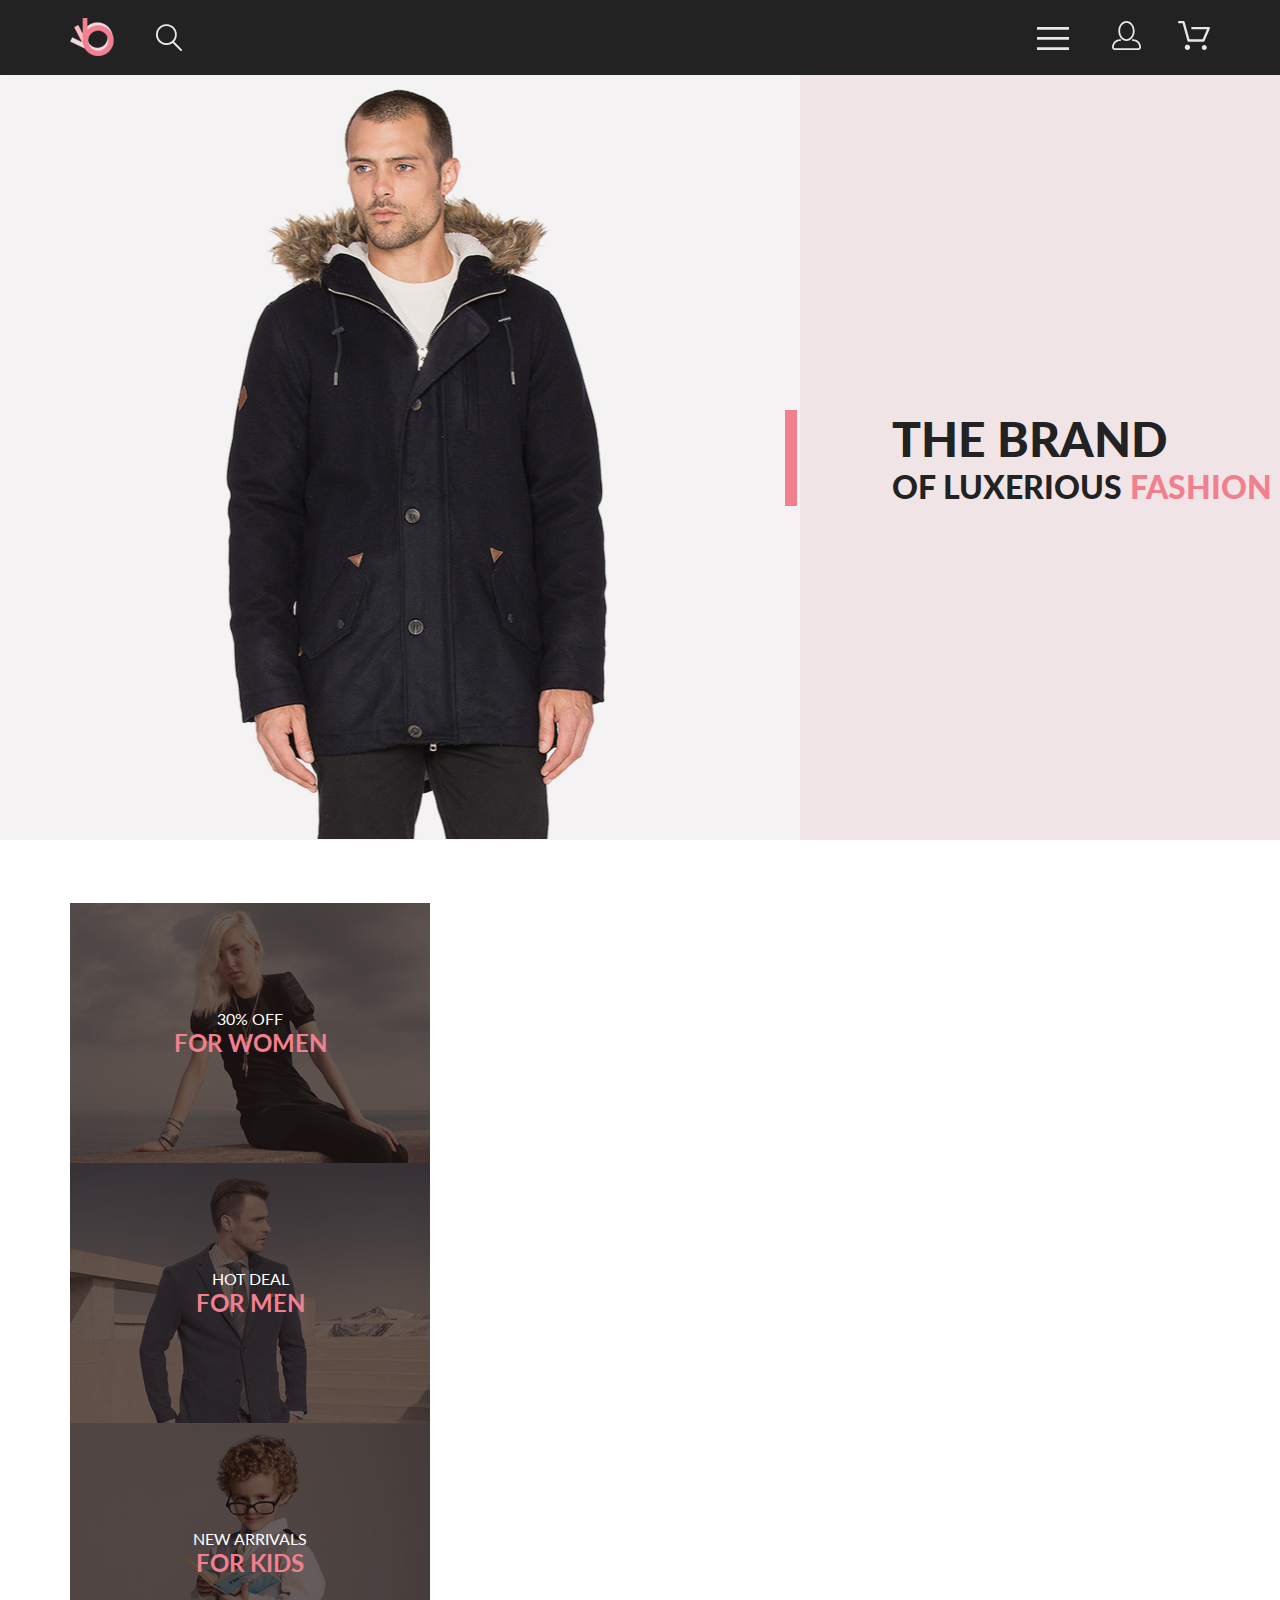
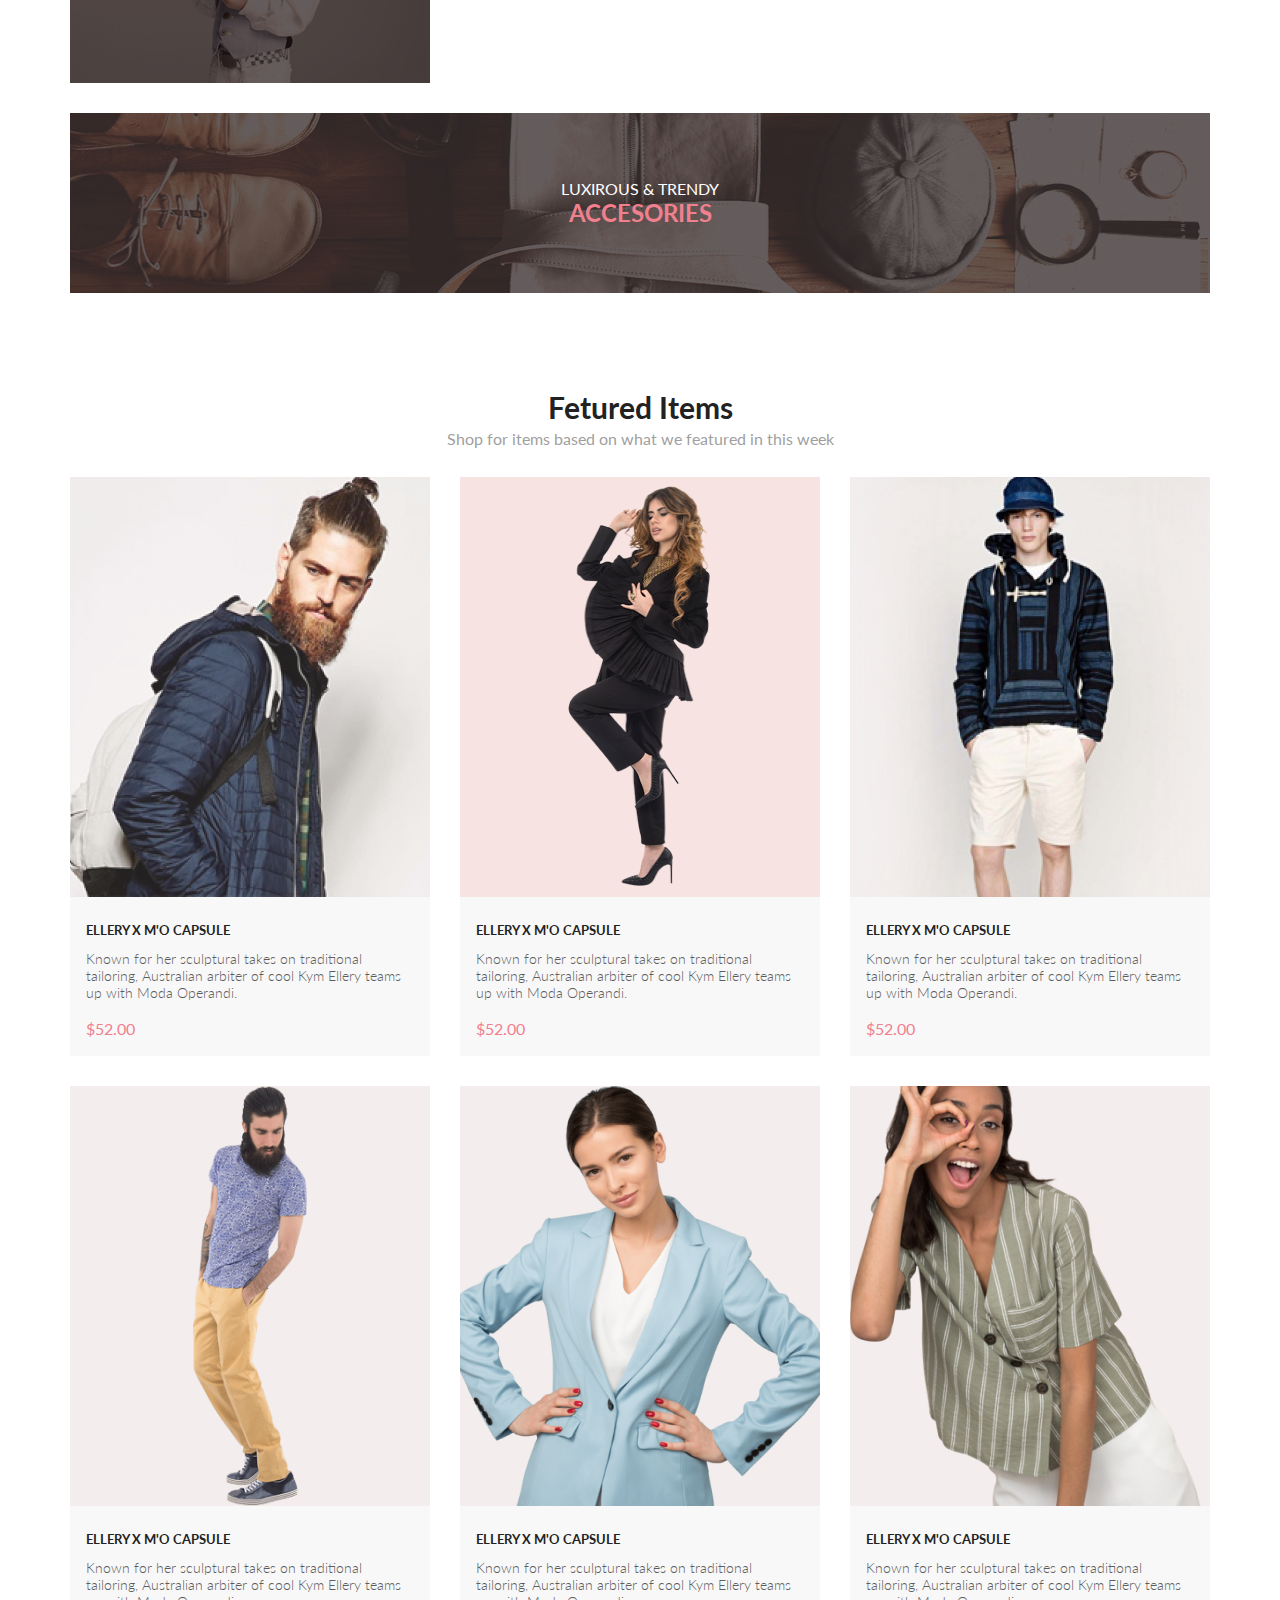
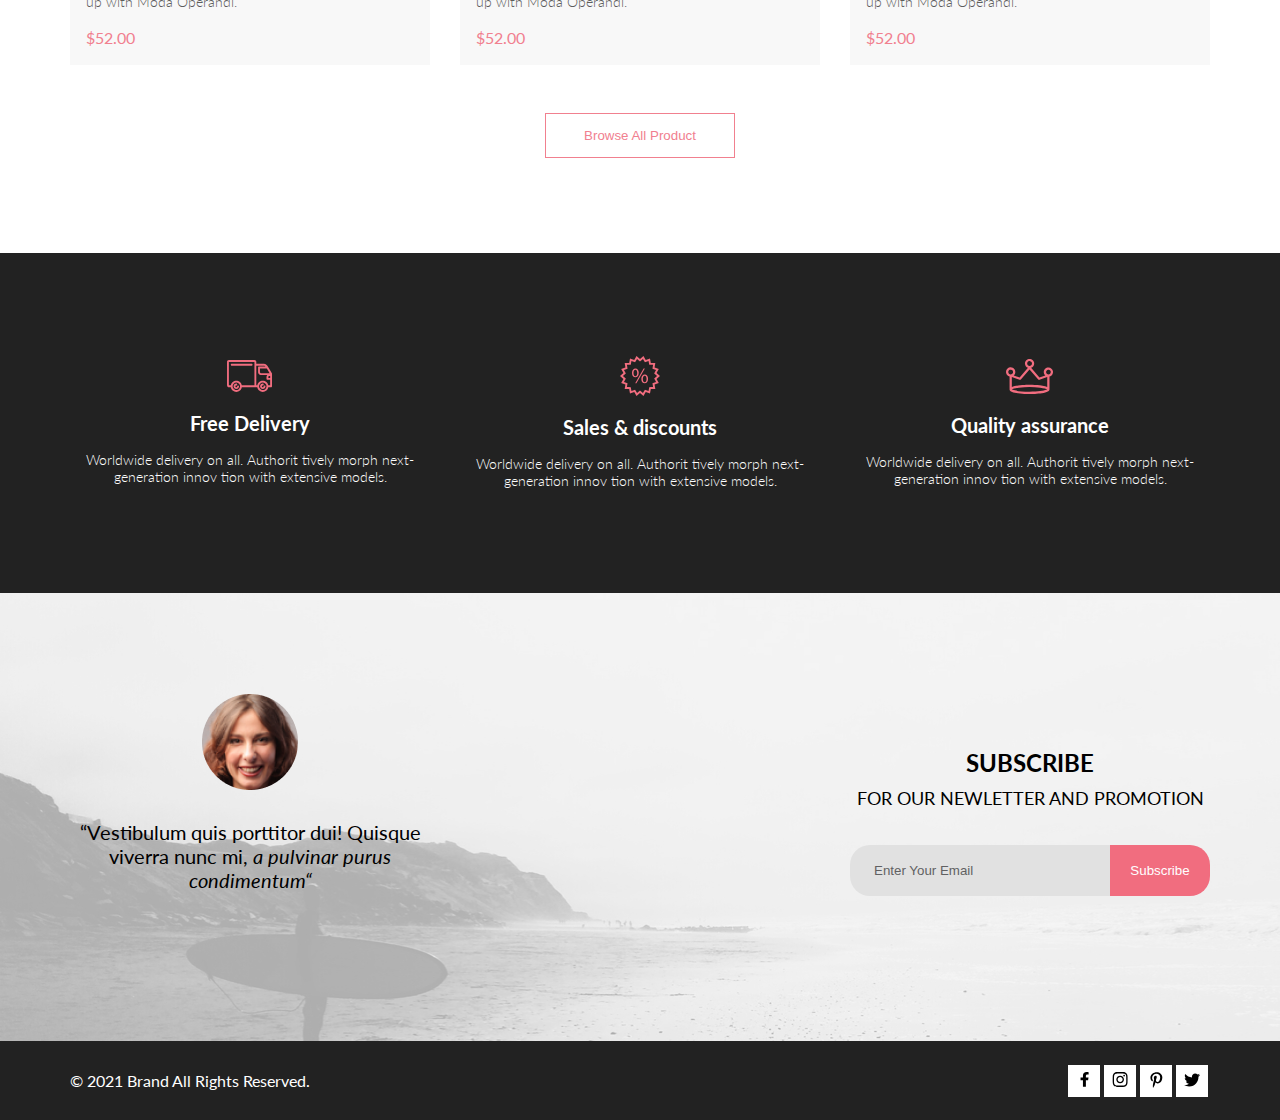
<file: index.html>
<!DOCTYPE html>
<html lang="en">

<head>
    <meta charset="UTF-8">
    <meta http-equiv="X-UA-Compatible" content="IE=edge">
    <meta name="viewport" content="width=device-width, initial-scale=1.0">
    <title>Only magazin</title>
    <link rel="stylesheet" href="./scss/style.css">
    <link rel="preconnect" href="https://fonts.googleapis.com">
    <link rel="preconnect" href="https://fonts.gstatic.com" crossorigin>
    <link href="https://fonts.googleapis.com/css2?family=Lato:ital,wght@0,300;0,400;0,700;0,900;1,400&display=swap"
        rel="stylesheet">
</head>

<body>
    <header class="header">
        <div class="container">
            <div class="header__wrp">
                <div class="header__search-group">
                    <a class="header__logo" href="index.html">
                        <img src="./img/logotip.png" alt="logo">
                    </a>
                    <div class="header__search">
                        <img class="header__search-img" src="./img/poisk.png" alt="loupe">
                        <form class="header__search-form" action="">
                            <label class="header__search-label visually-hidden" for="search">поиск</label>
                            <input type="header__search-input" placeholder="Поиск" id="search">
                        </form>
                    </div>
                </div>
                <div class="header__nav-group">
                    <button class="header__button" type="button">
                        <svg class="icon" width="32" height="23" viewBox="0 0 32 23" xmlns="http://www.w3.org/2000/svg">
                            <path d="M0 23V20.31H32V23H0ZM0 12.76V10.07H32V12.76H0ZM0 2.69V0H32V2.69H0Z" />
                        </svg>
                    </button>
                    <nav class="header__menu">
                        <h2 class="header__menu-title">menu</h2>
                        <ul class="header__menu-list">
                            <li class="header__menu-item menu-sub-item">
                                <h3 class="menu-sub-item__title">man</h3>
                                <ul class="menu-sub-item__list">
                                    <li class="menu-sub-item__item-link"><a class="menu__link" href="#">Accessories</a>
                                    </li>
                                    <li class="menu-sub-item__item-link"><a class="menu__link" href="#">Bags</a></li>
                                    <li class="menu-sub-item__item-link"><a class="menu__link" href="#">Denim</a></li>
                                    <li class="menu-sub-item__item-link"><a class="menu__link" href="#">T-Shirts</a>
                                    </li>
                                </ul>
                            </li>
                            <li>
                                <h3 class="menu-sub-item__title">woman</h3>
                                <ul class="menu-sub-item__list">
                                    <li class="menu-sub-item__item-link"><a class="menu__link" href="#">Accessories</a>
                                    </li>
                                    <li class="menu-sub-item__item-link"><a class="menu__link" href="#">Jackets &
                                            Coats</a></li>
                                    <li class="menu-sub-item__item-link"><a class="menu__link" href="#">Polos</a></li>
                                    <li class="menu-sub-item__item-link"><a class="menu__link" href="#">T-Shirts</a>
                                    </li>
                                    <li class="menu-sub-item__item-link"><a class="menu__link" href="#">Shirts</a></li>
                                </ul>
                            </li>
                            <li>
                                <h3 class="menu-sub-item__title">kids</h3>
                                <ul class="menu-sub-item__list">
                                    <li class="menu-sub-item__item-link"><a class="menu__link" href="#">Accessories</a>
                                    </li>
                                    <li class="menu-sub-item__item-link"><a class="menu__link" href="#">Jackets &
                                            Coats</a></li>
                                    <li class="menu-sub-item__item-link"><a class="menu__link" href="#">Polos</a></li>
                                    <li class="menu-sub-item__item-link"><a class="menu__link" href="#">T-Shirts</a>
                                    </li>
                                    <li class="menu-sub-item__item-link"><a class="menu__link" href="#">Shirts</a></li>
                                    <li class="menu-sub-item__item-link"><a class="menu__link" href="#">Bags</a></li>
                                </ul>
                            </li>
                        </ul>
                    </nav>
                    <a class="header__link" href="registration.html">
                        <svg class="icon" width="29" height="29" viewBox="0 0 29 29" xmlns="http://www.w3.org/2000/svg">
                            <path
                                d="M14.5 19.937C19 19.937 22.656 15.464 22.656 9.968C22.656 4.472 19 0 14.5 0C13.3631 0.0217413 12.2463 0.303398 11.2351 0.823397C10.2239 1.34339 9.34507 2.08794 8.66602 3C7.12663 4.99573 6.30819 7.45381 6.34399 9.974C6.34399 15.465 10 19.937 14.5 19.937ZM14.5 1.813C18 1.813 20.844 5.472 20.844 9.969C20.844 14.466 17.998 18.125 14.5 18.125C11.002 18.125 8.15603 14.465 8.15503 9.969C8.15403 5.473 11 1.813 14.5 1.813ZM20.844 18.125C20.6036 18.125 20.373 18.2205 20.203 18.3905C20.033 18.5605 19.9375 18.7911 19.9375 19.0315C19.9375 19.2719 20.033 19.5025 20.203 19.6725C20.373 19.8425 20.6036 19.938 20.844 19.938C22.526 19.9399 24.1386 20.6088 25.3279 21.7982C26.5172 22.9875 27.1861 24.6 27.188 26.282C27.1875 26.5221 27.0918 26.7523 26.922 26.9221C26.7522 27.0918 26.5221 27.1875 26.282 27.188H2.71997C2.47985 27.1875 2.24975 27.0918 2.07996 26.9221C1.91016 26.7523 1.81449 26.5221 1.81396 26.282C1.81608 24.6001 2.48517 22.9877 3.67444 21.7985C4.86371 20.6092 6.47608 19.9401 8.15796 19.938C8.39824 19.938 8.62868 19.8425 8.79858 19.6726C8.96849 19.5027 9.06396 19.2723 9.06396 19.032C9.06396 18.7917 8.96849 18.5613 8.79858 18.3914C8.62868 18.2215 8.39824 18.126 8.15796 18.126C5.99541 18.1279 3.92201 18.9875 2.39258 20.5164C0.863144 22.0453 0.00264777 24.1185 0 26.281C0.000794067 27.0019 0.287502 27.693 0.797241 28.2027C1.30698 28.7125 1.99811 28.9992 2.71899 29H26.282C27.0027 28.9989 27.6936 28.7121 28.2031 28.2024C28.7126 27.6927 28.9992 27.0017 29 26.281C28.9974 24.1187 28.1372 22.0457 26.6083 20.5168C25.0793 18.9878 23.0063 18.1276 20.844 18.125Z" />
                        </svg>
                    </a>
                    <a class="header__link" href="#">
                        <svg class="icon" width="32" height="29" viewBox="0 0 32 29" xmlns="http://www.w3.org/2000/svg">
                            <path
                                d="M26.2009 29C25.5532 28.9738 24.9415 28.6948 24.4972 28.2227C24.0529 27.7506 23.8114 27.1232 23.8245 26.475C23.8376 25.8269 24.1043 25.2097 24.5673 24.7559C25.0303 24.3022 25.6527 24.048 26.301 24.048C26.9493 24.048 27.5717 24.3022 28.0347 24.7559C28.4977 25.2097 28.7644 25.8269 28.7775 26.475C28.7906 27.1232 28.549 27.7506 28.1047 28.2227C27.6604 28.6948 27.0488 28.9738 26.401 29H26.2009ZM6.75293 26.32C6.75293 25.79 6.91011 25.2718 7.20459 24.8311C7.49907 24.3904 7.91764 24.0469 8.40735 23.844C8.89705 23.6412 9.43594 23.5881 9.95581 23.6915C10.4757 23.7949 10.9532 24.0502 11.328 24.425C11.7028 24.7998 11.9581 25.2773 12.0615 25.7972C12.1649 26.317 12.1118 26.8559 11.9089 27.3456C11.7061 27.8353 11.3626 28.2539 10.9219 28.5483C10.4812 28.8428 9.96304 29 9.43298 29C9.08087 29.0003 8.73212 28.9311 8.40674 28.7966C8.08136 28.662 7.78569 28.4646 7.53662 28.2158C7.28755 27.9669 7.09001 27.6713 6.9552 27.3461C6.82039 27.0208 6.75098 26.6721 6.75098 26.32H6.75293ZM10.553 20.686C10.2935 20.6868 10.0409 20.6024 9.83411 20.4457C9.62727 20.2891 9.47758 20.0689 9.40796 19.819L4.57495 2.36401H1.18201C0.868521 2.36401 0.567859 2.23947 0.346191 2.01781C0.124523 1.79614 0 1.49549 0 1.18201C0 0.868519 0.124523 0.567873 0.346191 0.346205C0.567859 0.124537 0.868521 5.81268e-06 1.18201 5.81268e-06H5.46301C5.7225 -0.00080736 5.97504 0.0837201 6.18176 0.240568C6.38848 0.397416 6.53784 0.617884 6.60693 0.868006L11.4399 18.323H24.6179L29.001 8.27501H14.401C14.2428 8.27961 14.0854 8.25242 13.9379 8.19507C13.7904 8.13771 13.6559 8.05134 13.5424 7.94108C13.4288 7.83082 13.3386 7.69891 13.277 7.55315C13.2154 7.40739 13.1836 7.25075 13.1836 7.0925C13.1836 6.93426 13.2154 6.77762 13.277 6.63186C13.3386 6.4861 13.4288 6.35419 13.5424 6.24393C13.6559 6.13367 13.7904 6.0473 13.9379 5.98994C14.0854 5.93259 14.2428 5.90541 14.401 5.91001H30.814C31.0097 5.90996 31.2022 5.95866 31.3744 6.05172C31.5465 6.14478 31.6928 6.27926 31.7999 6.44301C31.9078 6.60729 31.9734 6.79569 31.9908 6.99145C32.0083 7.18721 31.9771 7.38424 31.9 7.565L26.495 19.977C26.4026 20.1876 26.251 20.3668 26.0585 20.4927C25.866 20.6186 25.641 20.6858 25.411 20.686H10.553Z" />
                        </svg>
                    </a>
                </div>
            </div>
        </div>
    </header>
    <main>
        <section class="brand">
            <div class="brand__wrp">
                <img class="brand__img" src="./img/baner.jpg" alt="man">
                <div class="brand__title-wrp">
                    <h1 class="brand__title">the brand<span class="brand__sub-title">of luxerious <span
                                class="brand__sub-title-pink">fashion</span></span></h1>
                </div>
            </div>
        </section>
        <section class="sales container">
            <h2 class="visually-hidden">sales</h2>
            <ul class="sales__list">
                <li class="sales__item sales__item--woman">
                    <p class="sales__item-text">30% off</p>
                    <h3 class="sales__item-title">for women</h3>
                </li>
                <li class="sales__item sales__item--man">
                    <p class="sales__item-text">hot deal</p>
                    <h3 class="sales__item-title">for men</h3>
                </li>
                <li class="sales__item sales__item--kids">
                    <p class="sales__item-text">new arrivals</p>
                    <h3 class="sales__item-title">for kids</h3>
                </li>
                <li class="sales__item-niz sales__item--accesories">
                    <p class="sales__item-text">luxirous & trendy</p>
                    <h3 class="sales__item-title">accesories</h3>
                </li>
            </ul>
        </section>
        <section class="products container">
            <h2 class="products__title">Fetured Items</h2>
            <p class="products__text">Shop for items based on what we featured in this week</p>
            <ul class="products__list">
                <li class="products__item">
                    <div class="products__item-wrapper">
                        <img class="products__item-img" src="./img/top1.png" alt="product-1">
                        <div class="products__item-overlay"></div>
                        <button class="products__item-button">
                            <svg class="products__item-button_icon" width="32" height="29" viewBox="0 0 32 29"
                                xmlns="http://www.w3.org/2000/svg">
                                <path
                                    d="M26.2009 29C25.5532 28.9738 24.9415 28.6948 24.4972 28.2227C24.0529 27.7506 23.8114 27.1232 23.8245 26.475C23.8376 25.8269 24.1043 25.2097 24.5673 24.7559C25.0303 24.3022 25.6527 24.048 26.301 24.048C26.9493 24.048 27.5717 24.3022 28.0347 24.7559C28.4977 25.2097 28.7644 25.8269 28.7775 26.475C28.7906 27.1232 28.549 27.7506 28.1047 28.2227C27.6604 28.6948 27.0488 28.9738 26.401 29H26.2009ZM6.75293 26.32C6.75293 25.79 6.91011 25.2718 7.20459 24.8311C7.49907 24.3904 7.91764 24.0469 8.40735 23.844C8.89705 23.6412 9.43594 23.5881 9.95581 23.6915C10.4757 23.7949 10.9532 24.0502 11.328 24.425C11.7028 24.7998 11.9581 25.2773 12.0615 25.7972C12.1649 26.317 12.1118 26.8559 11.9089 27.3456C11.7061 27.8353 11.3626 28.2539 10.9219 28.5483C10.4812 28.8428 9.96304 29 9.43298 29C9.08087 29.0003 8.73212 28.9311 8.40674 28.7966C8.08136 28.662 7.78569 28.4646 7.53662 28.2158C7.28755 27.9669 7.09001 27.6713 6.9552 27.3461C6.82039 27.0208 6.75098 26.6721 6.75098 26.32H6.75293ZM10.553 20.686C10.2935 20.6868 10.0409 20.6024 9.83411 20.4457C9.62727 20.2891 9.47758 20.0689 9.40796 19.819L4.57495 2.36401H1.18201C0.868521 2.36401 0.567859 2.23947 0.346191 2.01781C0.124523 1.79614 0 1.49549 0 1.18201C0 0.868519 0.124523 0.567873 0.346191 0.346205C0.567859 0.124537 0.868521 5.81268e-06 1.18201 5.81268e-06H5.46301C5.7225 -0.00080736 5.97504 0.0837201 6.18176 0.240568C6.38848 0.397416 6.53784 0.617884 6.60693 0.868006L11.4399 18.323H24.6179L29.001 8.27501H14.401C14.2428 8.27961 14.0854 8.25242 13.9379 8.19507C13.7904 8.13771 13.6559 8.05134 13.5424 7.94108C13.4288 7.83082 13.3386 7.69891 13.277 7.55315C13.2154 7.40739 13.1836 7.25075 13.1836 7.0925C13.1836 6.93426 13.2154 6.77762 13.277 6.63186C13.3386 6.4861 13.4288 6.35419 13.5424 6.24393C13.6559 6.13367 13.7904 6.0473 13.9379 5.98994C14.0854 5.93259 14.2428 5.90541 14.401 5.91001H30.814C31.0097 5.90996 31.2022 5.95866 31.3744 6.05172C31.5465 6.14478 31.6928 6.27926 31.7999 6.44301C31.9078 6.60729 31.9734 6.79569 31.9908 6.99145C32.0083 7.18721 31.9771 7.38424 31.9 7.565L26.495 19.977C26.4026 20.1876 26.251 20.3668 26.0585 20.4927C25.866 20.6186 25.641 20.6858 25.411 20.686H10.553Z" />
                            </svg>
                            <p class="products__item-button_text">Add to cart</p>
                        </button>
                    </div>
                    <h3 class="products__item-title">ellery x m'o capsule</h3>
                    <p class="products__item-desc">Known for her sculptural takes on traditional tailoring, Australian
                        arbiter of cool Kym Ellery
                        teams up with Moda Operandi.</p>
                    <p class="products__item-price">$52.00</p>
                </li>
                <li class="products__item">
                    <div class="products__item-wrapper">
                        <img class="products__item-img" src="./img/top2.png" alt="product-2">
                        <div class="products__item-overlay"></div>
                        <button class="products__item-button">
                            <svg class="products__item-button_icon" width="32" height="29" viewBox="0 0 32 29"
                                xmlns="http://www.w3.org/2000/svg">
                                <path
                                    d="M26.2009 29C25.5532 28.9738 24.9415 28.6948 24.4972 28.2227C24.0529 27.7506 23.8114 27.1232 23.8245 26.475C23.8376 25.8269 24.1043 25.2097 24.5673 24.7559C25.0303 24.3022 25.6527 24.048 26.301 24.048C26.9493 24.048 27.5717 24.3022 28.0347 24.7559C28.4977 25.2097 28.7644 25.8269 28.7775 26.475C28.7906 27.1232 28.549 27.7506 28.1047 28.2227C27.6604 28.6948 27.0488 28.9738 26.401 29H26.2009ZM6.75293 26.32C6.75293 25.79 6.91011 25.2718 7.20459 24.8311C7.49907 24.3904 7.91764 24.0469 8.40735 23.844C8.89705 23.6412 9.43594 23.5881 9.95581 23.6915C10.4757 23.7949 10.9532 24.0502 11.328 24.425C11.7028 24.7998 11.9581 25.2773 12.0615 25.7972C12.1649 26.317 12.1118 26.8559 11.9089 27.3456C11.7061 27.8353 11.3626 28.2539 10.9219 28.5483C10.4812 28.8428 9.96304 29 9.43298 29C9.08087 29.0003 8.73212 28.9311 8.40674 28.7966C8.08136 28.662 7.78569 28.4646 7.53662 28.2158C7.28755 27.9669 7.09001 27.6713 6.9552 27.3461C6.82039 27.0208 6.75098 26.6721 6.75098 26.32H6.75293ZM10.553 20.686C10.2935 20.6868 10.0409 20.6024 9.83411 20.4457C9.62727 20.2891 9.47758 20.0689 9.40796 19.819L4.57495 2.36401H1.18201C0.868521 2.36401 0.567859 2.23947 0.346191 2.01781C0.124523 1.79614 0 1.49549 0 1.18201C0 0.868519 0.124523 0.567873 0.346191 0.346205C0.567859 0.124537 0.868521 5.81268e-06 1.18201 5.81268e-06H5.46301C5.7225 -0.00080736 5.97504 0.0837201 6.18176 0.240568C6.38848 0.397416 6.53784 0.617884 6.60693 0.868006L11.4399 18.323H24.6179L29.001 8.27501H14.401C14.2428 8.27961 14.0854 8.25242 13.9379 8.19507C13.7904 8.13771 13.6559 8.05134 13.5424 7.94108C13.4288 7.83082 13.3386 7.69891 13.277 7.55315C13.2154 7.40739 13.1836 7.25075 13.1836 7.0925C13.1836 6.93426 13.2154 6.77762 13.277 6.63186C13.3386 6.4861 13.4288 6.35419 13.5424 6.24393C13.6559 6.13367 13.7904 6.0473 13.9379 5.98994C14.0854 5.93259 14.2428 5.90541 14.401 5.91001H30.814C31.0097 5.90996 31.2022 5.95866 31.3744 6.05172C31.5465 6.14478 31.6928 6.27926 31.7999 6.44301C31.9078 6.60729 31.9734 6.79569 31.9908 6.99145C32.0083 7.18721 31.9771 7.38424 31.9 7.565L26.495 19.977C26.4026 20.1876 26.251 20.3668 26.0585 20.4927C25.866 20.6186 25.641 20.6858 25.411 20.686H10.553Z" />
                            </svg>
                            <p class="products__item-button_text">Add to cart</p>
                        </button>
                    </div>
                    <h3 class="products__item-title">ellery x m'o capsule</h3>
                    <p class="products__item-desc">Known for her sculptural takes on traditional tailoring, Australian
                        arbiter of cool Kym Ellery
                        teams up with Moda Operandi.</p>
                    <p class="products__item-price">$52.00</p>
                </li>
                <li class="products__item">
                    <div class="products__item-wrapper">
                        <img class="products__item-img" src="./img/top3.png" alt="product-3">
                        <div class="products__item-overlay"></div>
                        <button class="products__item-button">
                            <svg class="products__item-button_icon" width="32" height="29" viewBox="0 0 32 29"
                                xmlns="http://www.w3.org/2000/svg">
                                <path
                                    d="M26.2009 29C25.5532 28.9738 24.9415 28.6948 24.4972 28.2227C24.0529 27.7506 23.8114 27.1232 23.8245 26.475C23.8376 25.8269 24.1043 25.2097 24.5673 24.7559C25.0303 24.3022 25.6527 24.048 26.301 24.048C26.9493 24.048 27.5717 24.3022 28.0347 24.7559C28.4977 25.2097 28.7644 25.8269 28.7775 26.475C28.7906 27.1232 28.549 27.7506 28.1047 28.2227C27.6604 28.6948 27.0488 28.9738 26.401 29H26.2009ZM6.75293 26.32C6.75293 25.79 6.91011 25.2718 7.20459 24.8311C7.49907 24.3904 7.91764 24.0469 8.40735 23.844C8.89705 23.6412 9.43594 23.5881 9.95581 23.6915C10.4757 23.7949 10.9532 24.0502 11.328 24.425C11.7028 24.7998 11.9581 25.2773 12.0615 25.7972C12.1649 26.317 12.1118 26.8559 11.9089 27.3456C11.7061 27.8353 11.3626 28.2539 10.9219 28.5483C10.4812 28.8428 9.96304 29 9.43298 29C9.08087 29.0003 8.73212 28.9311 8.40674 28.7966C8.08136 28.662 7.78569 28.4646 7.53662 28.2158C7.28755 27.9669 7.09001 27.6713 6.9552 27.3461C6.82039 27.0208 6.75098 26.6721 6.75098 26.32H6.75293ZM10.553 20.686C10.2935 20.6868 10.0409 20.6024 9.83411 20.4457C9.62727 20.2891 9.47758 20.0689 9.40796 19.819L4.57495 2.36401H1.18201C0.868521 2.36401 0.567859 2.23947 0.346191 2.01781C0.124523 1.79614 0 1.49549 0 1.18201C0 0.868519 0.124523 0.567873 0.346191 0.346205C0.567859 0.124537 0.868521 5.81268e-06 1.18201 5.81268e-06H5.46301C5.7225 -0.00080736 5.97504 0.0837201 6.18176 0.240568C6.38848 0.397416 6.53784 0.617884 6.60693 0.868006L11.4399 18.323H24.6179L29.001 8.27501H14.401C14.2428 8.27961 14.0854 8.25242 13.9379 8.19507C13.7904 8.13771 13.6559 8.05134 13.5424 7.94108C13.4288 7.83082 13.3386 7.69891 13.277 7.55315C13.2154 7.40739 13.1836 7.25075 13.1836 7.0925C13.1836 6.93426 13.2154 6.77762 13.277 6.63186C13.3386 6.4861 13.4288 6.35419 13.5424 6.24393C13.6559 6.13367 13.7904 6.0473 13.9379 5.98994C14.0854 5.93259 14.2428 5.90541 14.401 5.91001H30.814C31.0097 5.90996 31.2022 5.95866 31.3744 6.05172C31.5465 6.14478 31.6928 6.27926 31.7999 6.44301C31.9078 6.60729 31.9734 6.79569 31.9908 6.99145C32.0083 7.18721 31.9771 7.38424 31.9 7.565L26.495 19.977C26.4026 20.1876 26.251 20.3668 26.0585 20.4927C25.866 20.6186 25.641 20.6858 25.411 20.686H10.553Z" />
                            </svg>
                            <p class="products__item-button_text">Add to cart</p>
                        </button>
                    </div>
                    <h3 class="products__item-title">ellery x m'o capsule</h3>
                    <p class="products__item-desc">Known for her sculptural takes on traditional tailoring, Australian
                        arbiter of cool Kym Ellery
                        teams up with Moda Operandi.</p>
                    <p class="products__item-price">$52.00</p>
                </li>
                <li class="products__item">
                    <div class="products__item-wrapper">
                        <img class="products__item-img" src="./img/top4.png" alt="product-4">
                        <div class="products__item-overlay"></div>
                        <button class="products__item-button">
                            <svg class="products__item-button_icon" width="32" height="29" viewBox="0 0 32 29"
                                xmlns="http://www.w3.org/2000/svg">
                                <path
                                    d="M26.2009 29C25.5532 28.9738 24.9415 28.6948 24.4972 28.2227C24.0529 27.7506 23.8114 27.1232 23.8245 26.475C23.8376 25.8269 24.1043 25.2097 24.5673 24.7559C25.0303 24.3022 25.6527 24.048 26.301 24.048C26.9493 24.048 27.5717 24.3022 28.0347 24.7559C28.4977 25.2097 28.7644 25.8269 28.7775 26.475C28.7906 27.1232 28.549 27.7506 28.1047 28.2227C27.6604 28.6948 27.0488 28.9738 26.401 29H26.2009ZM6.75293 26.32C6.75293 25.79 6.91011 25.2718 7.20459 24.8311C7.49907 24.3904 7.91764 24.0469 8.40735 23.844C8.89705 23.6412 9.43594 23.5881 9.95581 23.6915C10.4757 23.7949 10.9532 24.0502 11.328 24.425C11.7028 24.7998 11.9581 25.2773 12.0615 25.7972C12.1649 26.317 12.1118 26.8559 11.9089 27.3456C11.7061 27.8353 11.3626 28.2539 10.9219 28.5483C10.4812 28.8428 9.96304 29 9.43298 29C9.08087 29.0003 8.73212 28.9311 8.40674 28.7966C8.08136 28.662 7.78569 28.4646 7.53662 28.2158C7.28755 27.9669 7.09001 27.6713 6.9552 27.3461C6.82039 27.0208 6.75098 26.6721 6.75098 26.32H6.75293ZM10.553 20.686C10.2935 20.6868 10.0409 20.6024 9.83411 20.4457C9.62727 20.2891 9.47758 20.0689 9.40796 19.819L4.57495 2.36401H1.18201C0.868521 2.36401 0.567859 2.23947 0.346191 2.01781C0.124523 1.79614 0 1.49549 0 1.18201C0 0.868519 0.124523 0.567873 0.346191 0.346205C0.567859 0.124537 0.868521 5.81268e-06 1.18201 5.81268e-06H5.46301C5.7225 -0.00080736 5.97504 0.0837201 6.18176 0.240568C6.38848 0.397416 6.53784 0.617884 6.60693 0.868006L11.4399 18.323H24.6179L29.001 8.27501H14.401C14.2428 8.27961 14.0854 8.25242 13.9379 8.19507C13.7904 8.13771 13.6559 8.05134 13.5424 7.94108C13.4288 7.83082 13.3386 7.69891 13.277 7.55315C13.2154 7.40739 13.1836 7.25075 13.1836 7.0925C13.1836 6.93426 13.2154 6.77762 13.277 6.63186C13.3386 6.4861 13.4288 6.35419 13.5424 6.24393C13.6559 6.13367 13.7904 6.0473 13.9379 5.98994C14.0854 5.93259 14.2428 5.90541 14.401 5.91001H30.814C31.0097 5.90996 31.2022 5.95866 31.3744 6.05172C31.5465 6.14478 31.6928 6.27926 31.7999 6.44301C31.9078 6.60729 31.9734 6.79569 31.9908 6.99145C32.0083 7.18721 31.9771 7.38424 31.9 7.565L26.495 19.977C26.4026 20.1876 26.251 20.3668 26.0585 20.4927C25.866 20.6186 25.641 20.6858 25.411 20.686H10.553Z" />
                            </svg>
                            <p class="products__item-button_text">Add to cart</p>
                        </button>
                    </div>
                    <h3 class="products__item-title">ellery x m'o capsule</h3>
                    <p class="products__item-desc">Known for her sculptural takes on traditional tailoring, Australian
                        arbiter of cool Kym Ellery
                        teams up with Moda Operandi.</p>
                    <p class="products__item-price">$52.00</p>
                </li>
                <li class="products__item">
                    <div class="products__item-wrapper">
                        <img class="products__item-img" src="./img/top5.png" alt="product-5">
                        <div class="products__item-overlay"></div>
                        <button class="products__item-button">
                            <svg class="products__item-button_icon" width="32" height="29" viewBox="0 0 32 29"
                                xmlns="http://www.w3.org/2000/svg">
                                <path
                                    d="M26.2009 29C25.5532 28.9738 24.9415 28.6948 24.4972 28.2227C24.0529 27.7506 23.8114 27.1232 23.8245 26.475C23.8376 25.8269 24.1043 25.2097 24.5673 24.7559C25.0303 24.3022 25.6527 24.048 26.301 24.048C26.9493 24.048 27.5717 24.3022 28.0347 24.7559C28.4977 25.2097 28.7644 25.8269 28.7775 26.475C28.7906 27.1232 28.549 27.7506 28.1047 28.2227C27.6604 28.6948 27.0488 28.9738 26.401 29H26.2009ZM6.75293 26.32C6.75293 25.79 6.91011 25.2718 7.20459 24.8311C7.49907 24.3904 7.91764 24.0469 8.40735 23.844C8.89705 23.6412 9.43594 23.5881 9.95581 23.6915C10.4757 23.7949 10.9532 24.0502 11.328 24.425C11.7028 24.7998 11.9581 25.2773 12.0615 25.7972C12.1649 26.317 12.1118 26.8559 11.9089 27.3456C11.7061 27.8353 11.3626 28.2539 10.9219 28.5483C10.4812 28.8428 9.96304 29 9.43298 29C9.08087 29.0003 8.73212 28.9311 8.40674 28.7966C8.08136 28.662 7.78569 28.4646 7.53662 28.2158C7.28755 27.9669 7.09001 27.6713 6.9552 27.3461C6.82039 27.0208 6.75098 26.6721 6.75098 26.32H6.75293ZM10.553 20.686C10.2935 20.6868 10.0409 20.6024 9.83411 20.4457C9.62727 20.2891 9.47758 20.0689 9.40796 19.819L4.57495 2.36401H1.18201C0.868521 2.36401 0.567859 2.23947 0.346191 2.01781C0.124523 1.79614 0 1.49549 0 1.18201C0 0.868519 0.124523 0.567873 0.346191 0.346205C0.567859 0.124537 0.868521 5.81268e-06 1.18201 5.81268e-06H5.46301C5.7225 -0.00080736 5.97504 0.0837201 6.18176 0.240568C6.38848 0.397416 6.53784 0.617884 6.60693 0.868006L11.4399 18.323H24.6179L29.001 8.27501H14.401C14.2428 8.27961 14.0854 8.25242 13.9379 8.19507C13.7904 8.13771 13.6559 8.05134 13.5424 7.94108C13.4288 7.83082 13.3386 7.69891 13.277 7.55315C13.2154 7.40739 13.1836 7.25075 13.1836 7.0925C13.1836 6.93426 13.2154 6.77762 13.277 6.63186C13.3386 6.4861 13.4288 6.35419 13.5424 6.24393C13.6559 6.13367 13.7904 6.0473 13.9379 5.98994C14.0854 5.93259 14.2428 5.90541 14.401 5.91001H30.814C31.0097 5.90996 31.2022 5.95866 31.3744 6.05172C31.5465 6.14478 31.6928 6.27926 31.7999 6.44301C31.9078 6.60729 31.9734 6.79569 31.9908 6.99145C32.0083 7.18721 31.9771 7.38424 31.9 7.565L26.495 19.977C26.4026 20.1876 26.251 20.3668 26.0585 20.4927C25.866 20.6186 25.641 20.6858 25.411 20.686H10.553Z" />
                            </svg>
                            <p class="products__item-button_text">Add to cart</p>
                        </button>
                    </div>
                    <h3 class="products__item-title">ellery x m'o capsule</h3>
                    <p class="products__item-desc">Known for her sculptural takes on traditional tailoring, Australian
                        arbiter of cool Kym Ellery
                        teams up with Moda Operandi.</p>
                    <p class="products__item-price">$52.00</p>
                </li>
                <li class="products__item">
                    <div class="products__item-wrapper">
                        <img class="products__item-img" src="./img/top6.png" alt="product-6">
                        <div class="products__item-overlay"></div>
                        <button class="products__item-button">
                            <svg class="products__item-button_icon" width="32" height="29" viewBox="0 0 32 29"
                                xmlns="http://www.w3.org/2000/svg">
                                <path
                                    d="M26.2009 29C25.5532 28.9738 24.9415 28.6948 24.4972 28.2227C24.0529 27.7506 23.8114 27.1232 23.8245 26.475C23.8376 25.8269 24.1043 25.2097 24.5673 24.7559C25.0303 24.3022 25.6527 24.048 26.301 24.048C26.9493 24.048 27.5717 24.3022 28.0347 24.7559C28.4977 25.2097 28.7644 25.8269 28.7775 26.475C28.7906 27.1232 28.549 27.7506 28.1047 28.2227C27.6604 28.6948 27.0488 28.9738 26.401 29H26.2009ZM6.75293 26.32C6.75293 25.79 6.91011 25.2718 7.20459 24.8311C7.49907 24.3904 7.91764 24.0469 8.40735 23.844C8.89705 23.6412 9.43594 23.5881 9.95581 23.6915C10.4757 23.7949 10.9532 24.0502 11.328 24.425C11.7028 24.7998 11.9581 25.2773 12.0615 25.7972C12.1649 26.317 12.1118 26.8559 11.9089 27.3456C11.7061 27.8353 11.3626 28.2539 10.9219 28.5483C10.4812 28.8428 9.96304 29 9.43298 29C9.08087 29.0003 8.73212 28.9311 8.40674 28.7966C8.08136 28.662 7.78569 28.4646 7.53662 28.2158C7.28755 27.9669 7.09001 27.6713 6.9552 27.3461C6.82039 27.0208 6.75098 26.6721 6.75098 26.32H6.75293ZM10.553 20.686C10.2935 20.6868 10.0409 20.6024 9.83411 20.4457C9.62727 20.2891 9.47758 20.0689 9.40796 19.819L4.57495 2.36401H1.18201C0.868521 2.36401 0.567859 2.23947 0.346191 2.01781C0.124523 1.79614 0 1.49549 0 1.18201C0 0.868519 0.124523 0.567873 0.346191 0.346205C0.567859 0.124537 0.868521 5.81268e-06 1.18201 5.81268e-06H5.46301C5.7225 -0.00080736 5.97504 0.0837201 6.18176 0.240568C6.38848 0.397416 6.53784 0.617884 6.60693 0.868006L11.4399 18.323H24.6179L29.001 8.27501H14.401C14.2428 8.27961 14.0854 8.25242 13.9379 8.19507C13.7904 8.13771 13.6559 8.05134 13.5424 7.94108C13.4288 7.83082 13.3386 7.69891 13.277 7.55315C13.2154 7.40739 13.1836 7.25075 13.1836 7.0925C13.1836 6.93426 13.2154 6.77762 13.277 6.63186C13.3386 6.4861 13.4288 6.35419 13.5424 6.24393C13.6559 6.13367 13.7904 6.0473 13.9379 5.98994C14.0854 5.93259 14.2428 5.90541 14.401 5.91001H30.814C31.0097 5.90996 31.2022 5.95866 31.3744 6.05172C31.5465 6.14478 31.6928 6.27926 31.7999 6.44301C31.9078 6.60729 31.9734 6.79569 31.9908 6.99145C32.0083 7.18721 31.9771 7.38424 31.9 7.565L26.495 19.977C26.4026 20.1876 26.251 20.3668 26.0585 20.4927C25.866 20.6186 25.641 20.6858 25.411 20.686H10.553Z" />
                            </svg>
                            <p class="products__item-button_text">Add to cart</p>
                        </button>
                    </div>
                    <h3 class="products__item-title">ellery x m'o capsule</h3>
                    <p class="products__item-desc">Known for her sculptural takes on traditional tailoring, Australian
                        arbiter of cool Kym Ellery
                        teams up with Moda Operandi.</p>
                    <p class="products__item-price">$52.00</p>
                </li>
            </ul>
            <button class="products__button">Browse All Product</button>
        </section>
    </main>
    <section class="benefits">
        <ul class="benefits__list container">
            <li class="benefits__item">
                <svg class="benefits__item-img" width="46" height="32" viewBox="0 0 46 32"
                    xmlns="http://www.w3.org/2000/svg">
                    <path
                        d="M30.2873 27.2429H14.8103C14.6031 28.5509 13.936 29.742 12.929 30.6021C11.922 31.4621 10.6411 31.9346 9.31682 31.9346C7.99252 31.9346 6.71166 31.4621 5.70464 30.6021C4.69762 29.742 4.03052 28.5509 3.82332 27.2429H1.88631C1.39149 27.2397 0.918139 27.0404 0.570025 26.6887C0.221911 26.337 0.0274507 25.8618 0.0293142 25.3669V1.87695C0.0271852 1.38195 0.221516 0.906335 0.569658 0.554443C0.917801 0.202551 1.39131 0.00317363 1.88631 0H27.4373C27.9322 0.00317353 28.4056 0.202522 28.7536 0.554443C29.1016 0.906364 29.2957 1.38204 29.2933 1.87695V3.78198H36.4143C36.4947 3.78164 36.5747 3.79208 36.6523 3.81299C38.9523 4.01299 40.1093 5.2129 41.3293 7.2749L44.8883 13.3689C44.9732 13.5136 45.018 13.6782 45.0183 13.8459V26.304C45.0194 26.5515 44.9221 26.7892 44.7479 26.9651C44.5737 27.141 44.3369 27.2406 44.0893 27.2419H41.2753C41.0681 28.5499 40.401 29.741 39.394 30.6011C38.387 31.4611 37.1061 31.9336 35.7818 31.9336C34.4575 31.9336 33.1767 31.4611 32.1696 30.6011C31.1626 29.741 30.4955 28.5499 30.2883 27.2419L30.2873 27.2429ZM32.0653 26.304C32.0732 27.0369 32.2977 27.7511 32.7107 28.3567C33.1236 28.9623 33.7065 29.4322 34.3859 29.7073C35.0653 29.9824 35.811 30.0503 36.5289 29.9026C37.2469 29.7548 37.9051 29.398 38.4207 28.877C38.9363 28.3559 39.2862 27.6941 39.4265 26.9746C39.5667 26.2551 39.491 25.5103 39.2088 24.8337C38.9267 24.1572 38.4507 23.5794 37.8408 23.1729C37.2309 22.7663 36.5143 22.5491 35.7813 22.5488C34.791 22.5552 33.8436 22.9543 33.1469 23.6582C32.4503 24.3621 32.0613 25.3136 32.0653 26.304ZM5.60134 26.304C5.60923 27.0369 5.83376 27.7511 6.24669 28.3567C6.65962 28.9623 7.2425 29.4322 7.92192 29.7073C8.60135 29.9824 9.34697 30.0503 10.0649 29.9026C10.7829 29.7548 11.4411 29.398 11.9567 28.877C12.4723 28.3559 12.8222 27.6941 12.9625 26.9746C13.1027 26.2551 13.027 25.5103 12.7448 24.8337C12.4627 24.1572 11.9867 23.5794 11.3768 23.1729C10.7669 22.7663 10.0503 22.5491 9.31731 22.5488C8.32679 22.5549 7.37915 22.9537 6.6823 23.6577C5.98545 24.3617 5.59634 25.3134 5.60033 26.304H5.60134ZM41.2733 25.366H43.1593V19.7478H40.4233C40.3007 19.7473 40.1794 19.7227 40.0664 19.6753C39.9533 19.6279 39.8507 19.5585 39.7644 19.4714C39.6781 19.3843 39.6099 19.281 39.5635 19.1675C39.5172 19.054 39.4937 18.9324 39.4943 18.8098V16.9629C39.494 16.2423 39.7696 15.5488 40.2643 15.0249H33.8853C33.8081 15.0248 33.7312 15.015 33.6563 14.9958C32.9516 14.933 32.2961 14.6081 31.8194 14.0852C31.3428 13.5623 31.0798 12.8794 31.0823 12.1719V7.47192C31.0817 7.34927 31.1052 7.22758 31.1515 7.11401C31.1978 7.00044 31.2661 6.89725 31.3523 6.81006C31.4386 6.72286 31.5412 6.6535 31.6543 6.60596C31.7674 6.55841 31.8887 6.53361 32.0113 6.53296H38.4943C38.15 6.21428 37.7426 5.97123 37.2986 5.81982C36.8545 5.66842 36.3836 5.61187 35.9163 5.65381H29.2933V25.3618H30.2873C30.4945 24.0538 31.1616 22.8627 32.1687 22.0027C33.1757 21.1426 34.4565 20.6702 35.7808 20.6702C37.1051 20.6702 38.386 21.1426 39.393 22.0027C40.4 22.8627 41.0671 24.0538 41.2743 25.3618L41.2733 25.366ZM14.8093 25.366H27.4363V1.87598H1.88631V25.366H3.82332C4.03052 24.058 4.69762 22.8666 5.70464 22.0066C6.71166 21.1465 7.99252 20.6741 9.31682 20.6741C10.6411 20.6741 11.922 21.1465 12.929 22.0066C13.936 22.8666 14.6031 24.058 14.8103 25.366H14.8093ZM41.3513 16.9658V17.875H43.1593V16.0278H42.2803C42.0335 16.0294 41.7973 16.1288 41.6234 16.304C41.4495 16.4792 41.352 16.716 41.3523 16.9629L41.3513 16.9658ZM32.9383 12.1738C32.9372 12.4263 33.0363 12.6691 33.2139 12.8486C33.3914 13.0282 33.6328 13.13 33.8853 13.1318C33.9492 13.1316 34.0129 13.1384 34.0753 13.1519H42.6003L39.8343 8.41602H32.9343L32.9383 12.1738ZM33.0313 26.3059C33.0284 25.5734 33.3162 24.8695 33.8316 24.3489C34.3469 23.8283 35.0478 23.5333 35.7803 23.5288C36.0291 23.5288 36.2677 23.6278 36.4436 23.8037C36.6195 23.9796 36.7183 24.218 36.7183 24.4668C36.7183 24.7156 36.6195 24.9542 36.4436 25.1301C36.2677 25.306 36.0291 25.4048 35.7803 25.4048C35.602 25.4032 35.4272 25.4548 35.2782 25.5527C35.1291 25.6507 35.0125 25.7905 34.9432 25.9548C34.8738 26.1191 34.8548 26.3005 34.8887 26.4756C34.9225 26.6507 35.0076 26.8118 35.1331 26.9385C35.2586 27.0651 35.419 27.1516 35.5938 27.187C35.7686 27.2224 35.9499 27.2051 36.1149 27.1372C36.2798 27.0693 36.4208 26.9538 36.5201 26.8057C36.6193 26.6575 36.6723 26.4833 36.6723 26.3049C36.6723 26.0587 36.7701 25.8226 36.9443 25.6484C37.1184 25.4743 37.3546 25.3765 37.6008 25.3765C37.8471 25.3765 38.0832 25.4743 38.2574 25.6484C38.4315 25.8226 38.5293 26.0587 38.5293 26.3049C38.5293 27.0343 38.2396 27.7338 37.7239 28.2495C37.2081 28.7652 36.5087 29.0549 35.7793 29.0549C35.05 29.0549 34.3505 28.7652 33.8348 28.2495C33.319 27.7338 33.0293 27.0343 33.0293 26.3049L33.0313 26.3059ZM6.56731 26.3059C6.56438 25.5734 6.8522 24.8695 7.36757 24.3489C7.88294 23.8283 8.58378 23.5333 9.31633 23.5288C9.5651 23.5288 9.80369 23.6278 9.9796 23.8037C10.1555 23.9796 10.2543 24.218 10.2543 24.4668C10.2543 24.7156 10.1555 24.9542 9.9796 25.1301C9.80369 25.306 9.5651 25.4048 9.31633 25.4048C9.138 25.4032 8.96319 25.4548 8.81413 25.5527C8.66508 25.6507 8.54849 25.7905 8.47914 25.9548C8.4098 26.1191 8.39082 26.3005 8.42464 26.4756C8.45846 26.6507 8.54354 26.8118 8.66908 26.9385C8.79463 27.0651 8.95498 27.1516 9.12978 27.187C9.30458 27.2224 9.48595 27.2051 9.65087 27.1372C9.81579 27.0693 9.95683 26.9538 10.0561 26.8057C10.1553 26.6575 10.2083 26.4833 10.2083 26.3049C10.2083 26.0587 10.3061 25.8226 10.4803 25.6484C10.6544 25.4743 10.8906 25.3765 11.1368 25.3765C11.3831 25.3765 11.6193 25.4743 11.7934 25.6484C11.9675 25.8226 12.0653 26.0587 12.0653 26.3049C12.0653 27.0343 11.7756 27.7338 11.2599 28.2495C10.7441 28.7652 10.0447 29.0549 9.31532 29.0549C8.58598 29.0549 7.8865 28.7652 7.37078 28.2495C6.85505 27.7338 6.56532 27.0343 6.56532 26.3049L6.56731 26.3059ZM4.70934 5.65991C4.46056 5.65991 4.22198 5.56116 4.04607 5.38525C3.87016 5.20934 3.77132 4.9707 3.77132 4.72192C3.77132 4.47315 3.87016 4.2345 4.04607 4.05859C4.22198 3.88268 4.46056 3.78394 4.70934 3.78394H24.6093C24.8581 3.78394 25.0967 3.88268 25.2726 4.05859C25.4485 4.2345 25.5473 4.47315 25.5473 4.72192C25.5473 4.9707 25.4485 5.20934 25.2726 5.38525C25.0967 5.56116 24.8581 5.65991 24.6093 5.65991H4.70934Z" />
                </svg>
                <h3 class="benefits__item-title">Free Delivery</h3>
                <p class="benefits__item-desc">Worldwide delivery on all. Authorit tively morph next-generation innov
                    tion with extensive models.</p>
            </li>
            <li class="benefits__item">
                <svg class="benefits__item-img" width="40" height="40" viewBox="0 0 40 40"
                    xmlns="http://www.w3.org/2000/svg">
                    <path
                        d="M19.994 37.0239L16.523 39.9238L14.235 36.0039L9.995 37.5159L9.17297 33.0359L4.67999 32.991L5.41199 28.491L1.20398 26.8909L3.414 22.925L0 19.96L3.41199 16.9929L1.20203 13.0278L5.41101 11.428L4.67798 6.93286L9.172 6.88892L9.99402 2.40894L14.234 3.91992L16.522 0L19.993 2.8999L23.464 0L25.753 3.9209L29.993 2.40894L30.814 6.88989L35.308 6.93481L34.576 11.4299L38.784 13.03L36.574 16.9958L39.986 19.9609L36.574 22.928L38.783 26.894L34.574 28.4939L35.307 32.988L30.812 33.033L29.991 37.5139L25.753 36.0029L23.464 39.9229L19.994 37.0239ZM21.2 35.541L22.961 37.012L24.122 35.022L24.914 33.666L26.382 34.189L28.533 34.957L28.95 32.6838L29.235 31.1289L30.796 31.113L33.078 31.092L32.706 28.8098L32.452 27.25L33.911 26.696L36.045 25.8828L34.925 23.873L34.159 22.498L35.342 21.4709L37.076 19.9609L35.343 18.4609L34.16 17.4319L34.926 16.0559L36.047 14.0449L33.913 13.2339L32.454 12.6809L32.709 11.1208L33.081 8.83984L30.799 8.81689L29.239 8.80103L28.954 7.24683L28.538 4.97388L26.386 5.74097L24.918 6.26392L24.125 4.90698L22.963 2.91699L21.201 4.38794L19.996 5.39282L18.791 4.38794L17.03 2.91699L15.869 4.90601L15.077 6.26294L13.608 5.73999L11.458 4.97192L11.04 7.24585L10.755 8.80005L9.19501 8.81592L6.914 8.83789L7.28601 11.1199L7.53998 12.678L6.08099 13.2329L3.94598 14.0439L5.06702 16.0549L5.83301 17.4299L4.65002 18.459L2.91602 19.967L4.64899 21.4739L5.83197 22.5029L5.06598 23.8779L3.94501 25.8879L6.078 26.698L7.53802 27.2529L7.28302 28.812L6.91199 31.0959L9.19299 31.1189L10.753 31.135L11.038 32.6899L11.455 34.9619L13.607 34.1948L15.076 33.6719L15.868 35.0288L17.03 37.019L18.791 35.5479L19.996 34.543L21.2 35.541ZM21.318 23.02C21.318 20.093 22.883 18.4648 24.777 18.4648C26.783 18.4648 28.077 20.0279 28.077 22.7949C28.077 25.8539 26.492 27.3718 24.662 27.3718C22.883 27.3718 21.338 25.922 21.318 23.02ZM22.839 22.9319C22.816 24.7829 23.521 26.1899 24.711 26.1899C25.988 26.1899 26.561 24.8049 26.561 22.8899C26.561 21.1249 26.054 19.6528 24.711 19.6528C23.5 19.6488 22.839 21.1029 22.839 22.9309V22.9319ZM15.194 27.332L23.609 12.613H24.842L16.427 27.332H15.194ZM11.979 16.99C11.979 14.09 13.542 12.458 15.437 12.458C17.437 12.458 18.763 14.022 18.763 16.79C18.763 19.848 17.177 21.365 15.327 21.365C13.544 21.365 12 19.915 11.979 16.991V16.99ZM13.521 16.9238C13.477 18.7748 14.162 20.1809 15.371 20.1829C16.648 20.1829 17.221 18.7988 17.221 16.8828C17.221 15.1168 16.714 13.645 15.371 13.645C14.162 13.642 13.521 15.092 13.521 16.925V16.9238Z" />
                </svg>
                <h3 class="benefits__item-title">Sales & discounts</h3>
                <p class="benefits__item-desc">Worldwide delivery on all. Authorit tively morph next-generation innov
                    tion with extensive models.</p>
            </li>
            <li class="benefits__item">
                <svg class="benefits__item-img" width="48" height="35" viewBox="0 0 48 35"
                    xmlns="http://www.w3.org/2000/svg">
                    <path
                        d="M42.3938 8.53564C41.1774 8.52335 40.0058 8.99349 39.1351 9.84302C38.2644 10.6925 37.7655 11.8522 37.7479 13.0686C37.751 13.7086 37.892 14.3405 38.1612 14.9211C38.4304 15.5018 38.8215 16.0176 39.3079 16.4336L33.4479 18.4888L25.1089 8.80566C26.0042 8.50693 26.784 7.93646 27.3396 7.17358C27.8953 6.41071 28.1992 5.49331 28.2089 4.54956C28.1837 3.33432 27.6832 2.17743 26.8149 1.3269C25.9465 0.476377 24.7794 0 23.5639 0C22.3484 0 21.1813 0.476377 20.3129 1.3269C19.4446 2.17743 18.9441 3.33432 18.9189 4.54956C18.9285 5.48395 19.2261 6.39274 19.771 7.15186C20.316 7.91097 21.0817 8.48368 21.9639 8.79175L13.6119 18.4917L7.75396 16.4368C8.24003 16.0206 8.63074 15.5045 8.89959 14.9238C9.16843 14.3432 9.30908 13.7116 9.31194 13.0718C9.33497 12.195 9.10937 11.3296 8.6613 10.5757C8.21324 9.82172 7.56095 9.2099 6.77983 8.81104C5.99872 8.41217 5.12072 8.2424 4.24724 8.32153C3.37376 8.40067 2.54051 8.72555 1.8438 9.2583C1.14709 9.79105 0.61538 10.5101 0.310108 11.3323C0.00483695 12.1545 -0.0615238 13.0462 0.118702 13.9045C0.298928 14.7629 0.718349 15.5526 1.32854 16.1826C1.93873 16.8126 2.7148 17.2571 3.56694 17.4646V29.7556C3.5743 29.8376 3.59101 29.9184 3.61687 29.9966C3.58394 30.1233 3.56721 30.2538 3.56694 30.3848C3.56694 34.7968 21.4859 34.9268 23.5289 34.9268C25.5719 34.9268 43.4909 34.7978 43.4909 30.3848C43.4902 30.2539 43.4733 30.1234 43.4408 29.9966C43.4685 29.9189 43.4853 29.8379 43.4909 29.7556V17.4646C44.5898 17.2244 45.5595 16.5828 46.2103 15.6653C46.861 14.7478 47.1458 13.6204 47.0091 12.5039C46.8724 11.3874 46.3239 10.3621 45.471 9.62866C44.6181 8.89526 43.5223 8.50653 42.3979 8.53857L42.3938 8.53564ZM21.1749 4.55176C21.1633 4.07755 21.2934 3.61062 21.5485 3.21069C21.8036 2.81076 22.172 2.49591 22.6069 2.3064C23.0417 2.11688 23.5232 2.06132 23.9898 2.14673C24.4564 2.23214 24.887 2.45463 25.2265 2.78589C25.566 3.11715 25.7991 3.542 25.8959 4.00635C25.9928 4.4707 25.9491 4.95345 25.7703 5.39282C25.5916 5.8322 25.2859 6.20831 24.8924 6.47314C24.4988 6.73798 24.0353 6.8795 23.561 6.87964C22.9362 6.88605 22.3343 6.64481 21.8871 6.2085C21.44 5.77218 21.1838 5.17647 21.1749 4.55176ZM13.5849 20.8276C13.8019 20.9026 14.0362 20.9113 14.2581 20.8525C14.48 20.7938 14.6794 20.6701 14.8309 20.4976L23.5309 10.3977L32.2309 20.4976C32.3821 20.6702 32.5813 20.7938 32.803 20.8528C33.0248 20.9117 33.2589 20.9033 33.4759 20.8286L41.2339 18.1038V28.0408C36.3489 25.9188 25.1249 25.8406 23.5339 25.8406C21.9429 25.8406 10.7149 25.9198 5.83391 28.0408V18.1038L13.5849 20.8276ZM23.5279 32.7166C14.8279 32.7166 9.27888 31.7057 6.97087 30.8547C6.6198 30.7373 6.28407 30.578 5.97087 30.3806C6.69287 29.8596 9.03194 29.1487 12.9369 28.6487C19.9723 27.844 27.0765 27.844 34.1119 28.6487C38.0119 29.1487 40.357 29.8596 41.077 30.3806C40.7663 30.5794 40.4321 30.7388 40.082 30.8547C37.78 31.7037 32.2359 32.7166 23.5279 32.7166ZM2.28093 13.0686C2.2698 12.5945 2.40025 12.1279 2.65557 11.7283C2.91089 11.3286 3.27952 11.0139 3.71441 10.8247C4.14929 10.6355 4.63063 10.5801 5.0971 10.6658C5.56356 10.7514 5.99399 10.9743 6.3333 11.3057C6.67261 11.637 6.90543 12.0618 7.00212 12.5261C7.09882 12.9904 7.05498 13.4731 6.87615 13.9124C6.69732 14.3516 6.39159 14.7277 5.9981 14.9924C5.6046 15.2572 5.14118 15.3986 4.66692 15.3987C4.04176 15.4054 3.43941 15.1638 2.99212 14.7271C2.54482 14.2903 2.28911 13.6937 2.28093 13.0686ZM42.3938 15.3987C41.9359 15.3875 41.4914 15.2414 41.116 14.9788C40.7406 14.7162 40.451 14.3487 40.2834 13.9224C40.1158 13.496 40.0776 13.0297 40.1738 12.5818C40.2699 12.1339 40.496 11.7241 40.8238 11.4041C41.1516 11.084 41.5664 10.8677 42.0165 10.7822C42.4666 10.6968 42.9319 10.7459 43.3542 10.9236C43.7765 11.1013 44.137 11.3997 44.3906 11.7812C44.6442 12.1628 44.7796 12.6105 44.78 13.0686C44.7713 13.6935 44.5153 14.2895 44.068 14.7261C43.6208 15.1626 43.0188 15.4041 42.3938 15.3977V15.3987Z" />
                </svg>
                <h3 class="benefits__item-title">Quality assurance</h3>
                <p class="benefits__item-desc">Worldwide delivery on all. Authorit tively morph next-generation innov
                    tion with extensive models.</p>
            </li>
        </ul>
    </section>
    <footer class="footer">
        <div class="footer_wrp">
            <ul class="footer__info container">
                <li class="footer__info-item">
                    <img class="footer__info-img" src="./img/woman.png" alt="footer_face">
                    <p class="footer__info-text">“Vestibulum quis porttitor dui! Quisque viverra nunc mi,<span
                            class="footer__info-text_italic"> a pulvinar purus condimentum“</span> </p>
                </li>
                <li class="footer__info-item">
                    <h2 class="footer__info-subscribetitle">subscribe</h2>
                    <h3 class="footer__info-subscribetext">for our newletter and promotion</h3>
                    <form class="footer__info-form" action="">
                        <label class="visually-hidden" for="subscribe">поиск</label>
                        <input class="footer__info-input" type="email" placeholder="Enter Your Email" id="subscribe">
                        <button class="footer__info-button">Subscribe</button>
                    </form>
                </li>
            </ul>
        </div>
        <div class="footer_copyright">
            <div class=" footer_copyright_wrp container">
                <p class="footer_copyright-text">© 2021 Brand All Rights Reserved.</p>
                <ul class="footer_copyright-list">
                    <li class="footer_copyright-item">
                        <a href="#">
                            <svg class="footer_copyright-social_icon" width="9" height="15" viewBox="0 0 9 15"
                                xmlns="http://www.w3.org/2000/svg">
                                <path
                                    d="M8.08836 8.28L8.50686 5.61602H5.89022V3.88729C5.89022 3.15847 6.25574 2.44806 7.42765 2.44806H8.61722V0.179975C8.61722 0.179975 7.53772 0 6.50561 0C4.35073 0 2.9422 1.27593 2.9422 3.5857V5.61602H0.546875V8.28H2.9422V14.72H5.89022V8.28H8.08836Z" />
                            </svg>
                        </a>
                    </li>
                    <li class="footer_copyright-item">
                        <a href="#">
                            <svg class="footer_copyright-social_icon" width="16" height="15" viewBox="0 0 16 15"
                                xmlns="http://www.w3.org/2000/svg">
                                <path
                                    d="M8.13897 3.68159C6.02383 3.68159 4.31774 5.38491 4.31774 7.49663C4.31774 9.60835 6.02383 11.3117 8.13897 11.3117C10.2541 11.3117 11.9602 9.60835 11.9602 7.49663C11.9602 5.38491 10.2541 3.68159 8.13897 3.68159ZM8.13897 9.9769C6.77211 9.9769 5.65467 8.8646 5.65467 7.49663C5.65467 6.12866 6.76878 5.01636 8.13897 5.01636C9.50915 5.01636 10.6233 6.12866 10.6233 7.49663C10.6233 8.8646 9.50583 9.9769 8.13897 9.9769ZM13.0078 3.52554C13.0078 4.02026 12.6087 4.41538 12.1165 4.41538C11.621 4.41538 11.2252 4.01694 11.2252 3.52554C11.2252 3.03413 11.6243 2.63569 12.1165 2.63569C12.6087 2.63569 13.0078 3.03413 13.0078 3.52554ZM15.5386 4.42866C15.4821 3.23667 15.2094 2.18081 14.3347 1.31089C13.4634 0.440967 12.4058 0.168701 11.2119 0.108936C9.9814 0.039209 6.29321 0.039209 5.0627 0.108936C3.8721 0.165381 2.81453 0.437646 1.93987 1.30757C1.06522 2.17749 0.795836 3.23335 0.735973 4.42534C0.666134 5.65386 0.666134 9.33608 0.735973 10.5646C0.79251 11.7566 1.06522 12.8124 1.93987 13.6824C2.81453 14.5523 3.86878 14.8246 5.0627 14.8843C6.29321 14.9541 9.9814 14.9541 11.2119 14.8843C12.4058 14.8279 13.4634 14.5556 14.3347 13.6824C15.2061 12.8124 15.4788 11.7566 15.5386 10.5646C15.6085 9.33608 15.6085 5.65718 15.5386 4.42866ZM13.949 11.8828C13.6895 12.5335 13.1874 13.0349 12.5322 13.2972C11.5511 13.6857 9.22314 13.596 8.13897 13.596C7.05479 13.596 4.72348 13.6824 3.74573 13.2972C3.09389 13.0382 2.59171 12.5369 2.32898 11.8828C1.93987 10.9033 2.02967 8.57905 2.02967 7.49663C2.02967 6.41421 1.9432 4.08667 2.32898 3.1105C2.58838 2.45972 3.09056 1.95835 3.74573 1.69604C4.7268 1.30757 7.05479 1.39722 8.13897 1.39722C9.22314 1.39722 11.5545 1.31089 12.5322 1.69604C13.184 1.95503 13.6862 2.4564 13.949 3.1105C14.3381 4.08999 14.2483 6.41421 14.2483 7.49663C14.2483 8.57905 14.3381 10.9066 13.949 11.8828Z" />
                            </svg>
                        </a>
                    </li>
                    <li class="footer_copyright-item">
                        <a href="#">
                            <svg class="footer_copyright-social_icon" width="13" height="16" viewBox="0 0 13 16"
                                xmlns="http://www.w3.org/2000/svg">
                                <path
                                    d="M6.74032 0.203125C3.55564 0.203125 0.408203 2.34063 0.408203 5.8C0.408203 8 1.63738 9.25 2.38233 9.25C2.68963 9.25 2.86655 8.3875 2.86655 8.14375C2.86655 7.85313 2.13091 7.23438 2.13091 6.025C2.13091 3.5125 4.03055 1.73125 6.4889 1.73125C8.60271 1.73125 10.1671 2.94062 10.1671 5.1625C10.1671 6.82187 9.50597 9.93437 7.36422 9.93437C6.59133 9.93437 5.93018 9.37187 5.93018 8.56563C5.93018 7.38438 6.74963 6.24062 6.74963 5.02187C6.74963 2.95312 3.835 3.32812 3.835 5.82812C3.835 6.35313 3.90018 6.93437 4.13298 7.4125C3.70463 9.26875 2.82931 12.0344 2.82931 13.9469C2.82931 14.5375 2.91311 15.1188 2.96899 15.7094C3.07452 15.8281 3.02175 15.8156 3.18316 15.7563C4.74757 13.6 4.69169 13.1781 5.3994 10.3562C5.78119 11.0875 6.76826 11.4812 7.55046 11.4812C10.8469 11.4812 12.3275 8.24688 12.3275 5.33125C12.3275 2.22813 9.66427 0.203125 6.74032 0.203125Z" />
                            </svg>
                        </a>
                    </li>
                    <li class="footer_copyright-item">
                        <a href="#">
                            <svg class="footer_copyright-social_icon" width="17" height="14" viewBox="0 0 17 14"
                                xmlns="http://www.w3.org/2000/svg">
                                <path
                                    d="M14.417 3.74052C14.427 3.88264 14.427 4.0248 14.427 4.16692C14.427 8.50192 11.1498 13.4969 5.15986 13.4969C3.31448 13.4969 1.60022 12.9588 0.158203 12.0248C0.420396 12.0552 0.67247 12.0654 0.944752 12.0654C2.46741 12.0654 3.8691 11.5476 4.98843 10.6644C3.5565 10.6339 2.3565 9.68977 1.94305 8.39027C2.14475 8.4207 2.34642 8.44102 2.5582 8.44102C2.85063 8.44102 3.14308 8.40039 3.41533 8.32936C1.92291 8.02477 0.803551 6.70498 0.803551 5.11108V5.07048C1.23715 5.31414 1.74139 5.46642 2.2758 5.4867C1.39849 4.89786 0.823727 3.8928 0.823727 2.75573C0.823727 2.14661 0.985041 1.58823 1.26741 1.10092C2.87077 3.09077 5.28086 4.39023 7.98334 4.53239C7.93293 4.28873 7.90266 4.03495 7.90266 3.78114C7.90266 1.97402 9.35477 0.501953 11.1598 0.501953C12.0976 0.501953 12.9446 0.897891 13.5396 1.53748C14.2757 1.39536 14.9816 1.12123 15.6068 0.745609C15.3648 1.50705 14.8505 2.14664 14.1749 2.5527C14.8304 2.48167 15.4657 2.29889 16.0505 2.04511C15.6069 2.69483 15.0522 3.27348 14.417 3.74052Z" />
                            </svg>
                        </a>
                    </li>
                </ul>
            </div>
        </div>
    </footer>
</body>

</html>
</file>
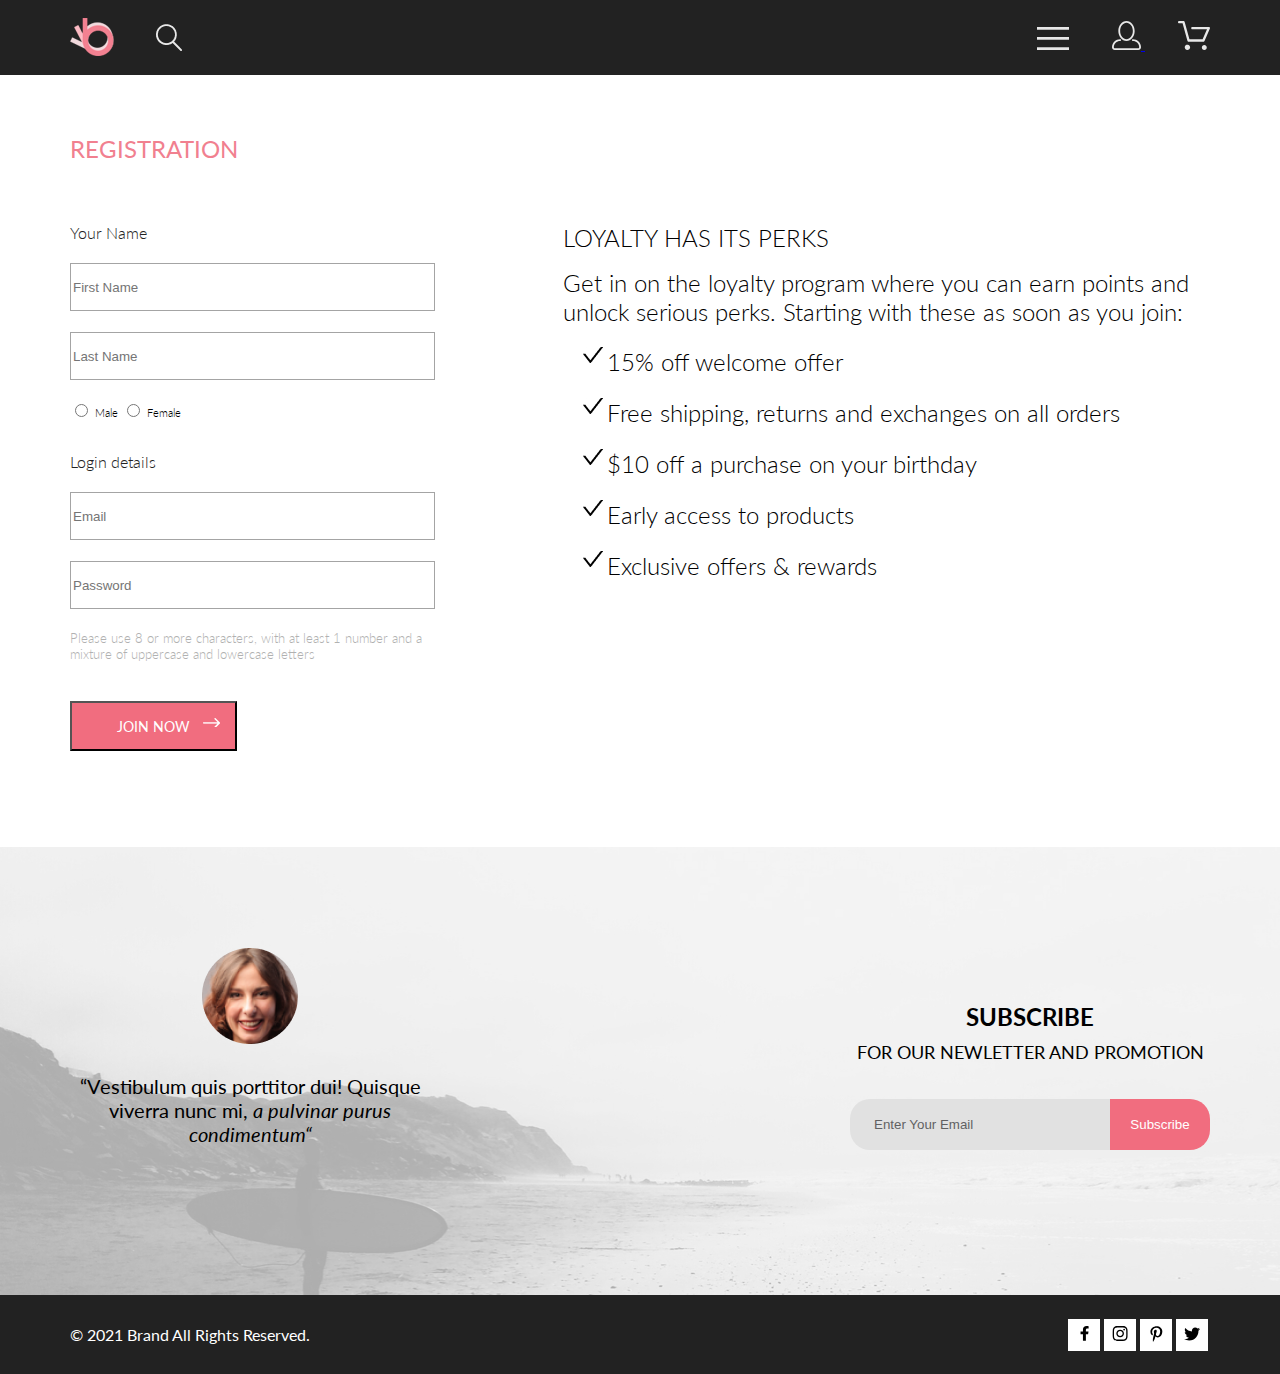
<file: registration.html>
<!DOCTYPE html>
<html lang="en">

<head>
    <meta charset="UTF-8">
    <meta http-equiv="X-UA-Compatible" content="IE=edge">
    <meta name="viewport" content="width=device-width, initial-scale=1.0">
    <title>Document</title>
    <link rel="stylesheet" href="./scss/style.css">
    <link rel="preconnect" href="https://fonts.googleapis.com">
    <link rel="preconnect" href="https://fonts.gstatic.com" crossorigin>
    <link href="https://fonts.googleapis.com/css2?family=Lato:ital,wght@0,300;0,400;0,700;0,900;1,400&display=swap"
        rel="stylesheet">
</head>

<body>
    <header class="header">
        <div class="container">
            <div class="header__wrp">
                <div class="header__search-group">
                    <a class="header__logo" href="index.html">
                        <img src="./img/logotip.png" alt="logo">
                    </a>
                    <div class="header__search">
                        <img class="header__search-img" src="./img/poisk.png" alt="loupe">
                        <form class="header__search-form" action="">
                            <label class="header__search-label visually-hidden" for="search">поиск</label>
                            <input type="header__search-input" placeholder="Поиск" id="search">
                        </form>
                    </div>
                </div>
                <div class="header__nav-group">
                    <button class="header__button" type="button">
                        <svg class="icon" width="32" height="23" viewBox="0 0 32 23" xmlns="http://www.w3.org/2000/svg">
                            <path d="M0 23V20.31H32V23H0ZM0 12.76V10.07H32V12.76H0ZM0 2.69V0H32V2.69H0Z" />
                        </svg>
                    </button>
                    <nav class="header__menu">
                        <h2 class="header__menu-title">menu</h2>
                        <ul class="header__menu-list">
                            <li class="header__menu-item menu-sub-item">
                                <h3 class="menu-sub-item__title">man</h3>
                                <ul class="menu-sub-item__list">
                                    <li class="menu-sub-item__item-link"><a class="menu__link" href="#">Accessories</a>
                                    </li>
                                    <li class="menu-sub-item__item-link"><a class="menu__link" href="#">Bags</a></li>
                                    <li class="menu-sub-item__item-link"><a class="menu__link" href="#">Denim</a></li>
                                    <li class="menu-sub-item__item-link"><a class="menu__link" href="#">T-Shirts</a>
                                    </li>
                                </ul>
                            </li>
                            <li>
                                <h3 class="menu-sub-item__title">woman</h3>
                                <ul class="menu-sub-item__list">
                                    <li class="menu-sub-item__item-link"><a class="menu__link" href="#">Accessories</a>
                                    </li>
                                    <li class="menu-sub-item__item-link"><a class="menu__link" href="#">Jackets &
                                            Coats</a></li>
                                    <li class="menu-sub-item__item-link"><a class="menu__link" href="#">Polos</a></li>
                                    <li class="menu-sub-item__item-link"><a class="menu__link" href="#">T-Shirts</a>
                                    </li>
                                    <li class="menu-sub-item__item-link"><a class="menu__link" href="#">Shirts</a></li>
                                </ul>
                            </li>
                            <li>
                                <h3 class="menu-sub-item__title">kids</h3>
                                <ul class="menu-sub-item__list">
                                    <li class="menu-sub-item__item-link"><a class="menu__link" href="#">Accessories</a>
                                    </li>
                                    <li class="menu-sub-item__item-link"><a class="menu__link" href="#">Jackets &
                                            Coats</a></li>
                                    <li class="menu-sub-item__item-link"><a class="menu__link" href="#">Polos</a></li>
                                    <li class="menu-sub-item__item-link"><a class="menu__link" href="#">T-Shirts</a>
                                    </li>
                                    <li class="menu-sub-item__item-link"><a class="menu__link" href="#">Shirts</a></li>
                                    <li class="menu-sub-item__item-link"><a class="menu__link" href="#">Bags</a></li>
                                </ul>
                            </li>
                        </ul>
                    </nav>
                    <a class="header__link" href="registration.html">
                        <svg class="icon" width="29" height="29" viewBox="0 0 29 29" xmlns="http://www.w3.org/2000/svg">
                            <path
                                d="M14.5 19.937C19 19.937 22.656 15.464 22.656 9.968C22.656 4.472 19 0 14.5 0C13.3631 0.0217413 12.2463 0.303398 11.2351 0.823397C10.2239 1.34339 9.34507 2.08794 8.66602 3C7.12663 4.99573 6.30819 7.45381 6.34399 9.974C6.34399 15.465 10 19.937 14.5 19.937ZM14.5 1.813C18 1.813 20.844 5.472 20.844 9.969C20.844 14.466 17.998 18.125 14.5 18.125C11.002 18.125 8.15603 14.465 8.15503 9.969C8.15403 5.473 11 1.813 14.5 1.813ZM20.844 18.125C20.6036 18.125 20.373 18.2205 20.203 18.3905C20.033 18.5605 19.9375 18.7911 19.9375 19.0315C19.9375 19.2719 20.033 19.5025 20.203 19.6725C20.373 19.8425 20.6036 19.938 20.844 19.938C22.526 19.9399 24.1386 20.6088 25.3279 21.7982C26.5172 22.9875 27.1861 24.6 27.188 26.282C27.1875 26.5221 27.0918 26.7523 26.922 26.9221C26.7522 27.0918 26.5221 27.1875 26.282 27.188H2.71997C2.47985 27.1875 2.24975 27.0918 2.07996 26.9221C1.91016 26.7523 1.81449 26.5221 1.81396 26.282C1.81608 24.6001 2.48517 22.9877 3.67444 21.7985C4.86371 20.6092 6.47608 19.9401 8.15796 19.938C8.39824 19.938 8.62868 19.8425 8.79858 19.6726C8.96849 19.5027 9.06396 19.2723 9.06396 19.032C9.06396 18.7917 8.96849 18.5613 8.79858 18.3914C8.62868 18.2215 8.39824 18.126 8.15796 18.126C5.99541 18.1279 3.92201 18.9875 2.39258 20.5164C0.863144 22.0453 0.00264777 24.1185 0 26.281C0.000794067 27.0019 0.287502 27.693 0.797241 28.2027C1.30698 28.7125 1.99811 28.9992 2.71899 29H26.282C27.0027 28.9989 27.6936 28.7121 28.2031 28.2024C28.7126 27.6927 28.9992 27.0017 29 26.281C28.9974 24.1187 28.1372 22.0457 26.6083 20.5168C25.0793 18.9878 23.0063 18.1276 20.844 18.125Z" />
                        </svg>
                    </a>
                    <a class="header__link" href="#">
                        <svg class="icon" width="32" height="29" viewBox="0 0 32 29" xmlns="http://www.w3.org/2000/svg">
                            <path
                                d="M26.2009 29C25.5532 28.9738 24.9415 28.6948 24.4972 28.2227C24.0529 27.7506 23.8114 27.1232 23.8245 26.475C23.8376 25.8269 24.1043 25.2097 24.5673 24.7559C25.0303 24.3022 25.6527 24.048 26.301 24.048C26.9493 24.048 27.5717 24.3022 28.0347 24.7559C28.4977 25.2097 28.7644 25.8269 28.7775 26.475C28.7906 27.1232 28.549 27.7506 28.1047 28.2227C27.6604 28.6948 27.0488 28.9738 26.401 29H26.2009ZM6.75293 26.32C6.75293 25.79 6.91011 25.2718 7.20459 24.8311C7.49907 24.3904 7.91764 24.0469 8.40735 23.844C8.89705 23.6412 9.43594 23.5881 9.95581 23.6915C10.4757 23.7949 10.9532 24.0502 11.328 24.425C11.7028 24.7998 11.9581 25.2773 12.0615 25.7972C12.1649 26.317 12.1118 26.8559 11.9089 27.3456C11.7061 27.8353 11.3626 28.2539 10.9219 28.5483C10.4812 28.8428 9.96304 29 9.43298 29C9.08087 29.0003 8.73212 28.9311 8.40674 28.7966C8.08136 28.662 7.78569 28.4646 7.53662 28.2158C7.28755 27.9669 7.09001 27.6713 6.9552 27.3461C6.82039 27.0208 6.75098 26.6721 6.75098 26.32H6.75293ZM10.553 20.686C10.2935 20.6868 10.0409 20.6024 9.83411 20.4457C9.62727 20.2891 9.47758 20.0689 9.40796 19.819L4.57495 2.36401H1.18201C0.868521 2.36401 0.567859 2.23947 0.346191 2.01781C0.124523 1.79614 0 1.49549 0 1.18201C0 0.868519 0.124523 0.567873 0.346191 0.346205C0.567859 0.124537 0.868521 5.81268e-06 1.18201 5.81268e-06H5.46301C5.7225 -0.00080736 5.97504 0.0837201 6.18176 0.240568C6.38848 0.397416 6.53784 0.617884 6.60693 0.868006L11.4399 18.323H24.6179L29.001 8.27501H14.401C14.2428 8.27961 14.0854 8.25242 13.9379 8.19507C13.7904 8.13771 13.6559 8.05134 13.5424 7.94108C13.4288 7.83082 13.3386 7.69891 13.277 7.55315C13.2154 7.40739 13.1836 7.25075 13.1836 7.0925C13.1836 6.93426 13.2154 6.77762 13.277 6.63186C13.3386 6.4861 13.4288 6.35419 13.5424 6.24393C13.6559 6.13367 13.7904 6.0473 13.9379 5.98994C14.0854 5.93259 14.2428 5.90541 14.401 5.91001H30.814C31.0097 5.90996 31.2022 5.95866 31.3744 6.05172C31.5465 6.14478 31.6928 6.27926 31.7999 6.44301C31.9078 6.60729 31.9734 6.79569 31.9908 6.99145C32.0083 7.18721 31.9771 7.38424 31.9 7.565L26.495 19.977C26.4026 20.1876 26.251 20.3668 26.0585 20.4927C25.866 20.6186 25.641 20.6858 25.411 20.686H10.553Z" />
                        </svg>
                    </a>
                </div>
            </div>
        </div>
    </header>
    <main>
        <section class="registration">
            <h1 class="main__tittle">registration</h1>
        </section>
        <section class="fixing">
            <div class="findings">
                <div class="findings__link">
                    <h3 class="findings__link-text">Your Name</h3>
                    <input class="findings__link-input" type="text" placeholder="First Name" name="name" first><br>
                    <input class="findings__link-input" type="text" placeholder="Last Name" name="name" last><br>
                    <input type="radio" id="male" name="sex" />
                    <label class="findings__link-control" for="male" id="male">Male</label>
                    <input class="findings__link-input-text" type="radio" id="female" name="sex" />
                    <label class="findings__link-control" for="female" id="female">Female</label>
                    <h3 class="findings__link-text">Login details</h3>
                    <input class="findings__link-input" type="email" placeholder="Email" name="email"><br>
                    <input class="findings__link-input" type="password" placeholder="Password" name="Password">
                    <p class="findings__link-desc">Please use 8 or more characters, with at least 1 number and a mixture
                        of uppercase and lowercase
                        letters</p>
                    <button class="findings__link-btn"> JOIN NOW</button>
                </div>
                <div class="findings__text">
                    <h1 class="findings__text-title">LOYALTY HAS ITS PERKS</h1>
                    <p class="findings__text-subtitle">Get in on the loyalty program where you can earn points and
                        unlock
                        serious perks.
                        Starting with
                        these as soon as you join:</p>
                    <ul class="findings___item">
                        <li class="findings___item-link">15% off welcome offer
                        </li>
                        <li class="findings___item-link">Free shipping, returns and exchanges on all orders
                        </li>
                        <li class="findings___item-link">$10 off a purchase on your birthday
                        </li>
                        <li class="findings___item-link">Early access to products</li>
                        <li class="findings___item-link">Exclusive offers & rewards</li>
                    </ul>
                </div>
            </div>

        </section>
    </main>
    <footer class="footer">
        <div class="footer_wrp">
            <ul class="footer__info container">
                <li class="footer__info-item">
                    <img class="footer__info-img" src="./img/woman.png" alt="footer_face">
                    <p class="footer__info-text">“Vestibulum quis porttitor dui! Quisque viverra nunc mi,<span
                            class="footer__info-text_italic"> a pulvinar purus condimentum“</span> </p>
                </li>
                <li class="footer__info-item">
                    <h2 class="footer__info-subscribetitle">subscribe</h2>
                    <h3 class="footer__info-subscribetext">for our newletter and promotion</h3>
                    <form class="footer__info-form" action="">
                        <label class="visually-hidden" for="subscribe">поиск</label>
                        <input class="footer__info-input" type="email" placeholder="Enter Your Email" id="subscribe">
                        <button class="footer__info-button">Subscribe</button>
                    </form>
                </li>
            </ul>
        </div>
        <div class="footer_copyright">
            <div class=" footer_copyright_wrp container">
                <p class="footer_copyright-text">© 2021 Brand All Rights Reserved.</p>
                <ul class="footer_copyright-list">
                    <li class="footer_copyright-item">
                        <a href="#">
                            <svg class="footer_copyright-social_icon" width="9" height="15" viewBox="0 0 9 15"
                                xmlns="http://www.w3.org/2000/svg">
                                <path
                                    d="M8.08836 8.28L8.50686 5.61602H5.89022V3.88729C5.89022 3.15847 6.25574 2.44806 7.42765 2.44806H8.61722V0.179975C8.61722 0.179975 7.53772 0 6.50561 0C4.35073 0 2.9422 1.27593 2.9422 3.5857V5.61602H0.546875V8.28H2.9422V14.72H5.89022V8.28H8.08836Z" />
                            </svg>
                        </a>
                    </li>
                    <li class="footer_copyright-item">
                        <a href="#">
                            <svg class="footer_copyright-social_icon" width="16" height="15" viewBox="0 0 16 15"
                                xmlns="http://www.w3.org/2000/svg">
                                <path
                                    d="M8.13897 3.68159C6.02383 3.68159 4.31774 5.38491 4.31774 7.49663C4.31774 9.60835 6.02383 11.3117 8.13897 11.3117C10.2541 11.3117 11.9602 9.60835 11.9602 7.49663C11.9602 5.38491 10.2541 3.68159 8.13897 3.68159ZM8.13897 9.9769C6.77211 9.9769 5.65467 8.8646 5.65467 7.49663C5.65467 6.12866 6.76878 5.01636 8.13897 5.01636C9.50915 5.01636 10.6233 6.12866 10.6233 7.49663C10.6233 8.8646 9.50583 9.9769 8.13897 9.9769ZM13.0078 3.52554C13.0078 4.02026 12.6087 4.41538 12.1165 4.41538C11.621 4.41538 11.2252 4.01694 11.2252 3.52554C11.2252 3.03413 11.6243 2.63569 12.1165 2.63569C12.6087 2.63569 13.0078 3.03413 13.0078 3.52554ZM15.5386 4.42866C15.4821 3.23667 15.2094 2.18081 14.3347 1.31089C13.4634 0.440967 12.4058 0.168701 11.2119 0.108936C9.9814 0.039209 6.29321 0.039209 5.0627 0.108936C3.8721 0.165381 2.81453 0.437646 1.93987 1.30757C1.06522 2.17749 0.795836 3.23335 0.735973 4.42534C0.666134 5.65386 0.666134 9.33608 0.735973 10.5646C0.79251 11.7566 1.06522 12.8124 1.93987 13.6824C2.81453 14.5523 3.86878 14.8246 5.0627 14.8843C6.29321 14.9541 9.9814 14.9541 11.2119 14.8843C12.4058 14.8279 13.4634 14.5556 14.3347 13.6824C15.2061 12.8124 15.4788 11.7566 15.5386 10.5646C15.6085 9.33608 15.6085 5.65718 15.5386 4.42866ZM13.949 11.8828C13.6895 12.5335 13.1874 13.0349 12.5322 13.2972C11.5511 13.6857 9.22314 13.596 8.13897 13.596C7.05479 13.596 4.72348 13.6824 3.74573 13.2972C3.09389 13.0382 2.59171 12.5369 2.32898 11.8828C1.93987 10.9033 2.02967 8.57905 2.02967 7.49663C2.02967 6.41421 1.9432 4.08667 2.32898 3.1105C2.58838 2.45972 3.09056 1.95835 3.74573 1.69604C4.7268 1.30757 7.05479 1.39722 8.13897 1.39722C9.22314 1.39722 11.5545 1.31089 12.5322 1.69604C13.184 1.95503 13.6862 2.4564 13.949 3.1105C14.3381 4.08999 14.2483 6.41421 14.2483 7.49663C14.2483 8.57905 14.3381 10.9066 13.949 11.8828Z" />
                            </svg>
                        </a>
                    </li>
                    <li class="footer_copyright-item">
                        <a href="#">
                            <svg class="footer_copyright-social_icon" width="13" height="16" viewBox="0 0 13 16"
                                xmlns="http://www.w3.org/2000/svg">
                                <path
                                    d="M6.74032 0.203125C3.55564 0.203125 0.408203 2.34063 0.408203 5.8C0.408203 8 1.63738 9.25 2.38233 9.25C2.68963 9.25 2.86655 8.3875 2.86655 8.14375C2.86655 7.85313 2.13091 7.23438 2.13091 6.025C2.13091 3.5125 4.03055 1.73125 6.4889 1.73125C8.60271 1.73125 10.1671 2.94062 10.1671 5.1625C10.1671 6.82187 9.50597 9.93437 7.36422 9.93437C6.59133 9.93437 5.93018 9.37187 5.93018 8.56563C5.93018 7.38438 6.74963 6.24062 6.74963 5.02187C6.74963 2.95312 3.835 3.32812 3.835 5.82812C3.835 6.35313 3.90018 6.93437 4.13298 7.4125C3.70463 9.26875 2.82931 12.0344 2.82931 13.9469C2.82931 14.5375 2.91311 15.1188 2.96899 15.7094C3.07452 15.8281 3.02175 15.8156 3.18316 15.7563C4.74757 13.6 4.69169 13.1781 5.3994 10.3562C5.78119 11.0875 6.76826 11.4812 7.55046 11.4812C10.8469 11.4812 12.3275 8.24688 12.3275 5.33125C12.3275 2.22813 9.66427 0.203125 6.74032 0.203125Z" />
                            </svg>
                        </a>
                    </li>
                    <li class="footer_copyright-item">
                        <a href="#">
                            <svg class="footer_copyright-social_icon" width="17" height="14" viewBox="0 0 17 14"
                                xmlns="http://www.w3.org/2000/svg">
                                <path
                                    d="M14.417 3.74052C14.427 3.88264 14.427 4.0248 14.427 4.16692C14.427 8.50192 11.1498 13.4969 5.15986 13.4969C3.31448 13.4969 1.60022 12.9588 0.158203 12.0248C0.420396 12.0552 0.67247 12.0654 0.944752 12.0654C2.46741 12.0654 3.8691 11.5476 4.98843 10.6644C3.5565 10.6339 2.3565 9.68977 1.94305 8.39027C2.14475 8.4207 2.34642 8.44102 2.5582 8.44102C2.85063 8.44102 3.14308 8.40039 3.41533 8.32936C1.92291 8.02477 0.803551 6.70498 0.803551 5.11108V5.07048C1.23715 5.31414 1.74139 5.46642 2.2758 5.4867C1.39849 4.89786 0.823727 3.8928 0.823727 2.75573C0.823727 2.14661 0.985041 1.58823 1.26741 1.10092C2.87077 3.09077 5.28086 4.39023 7.98334 4.53239C7.93293 4.28873 7.90266 4.03495 7.90266 3.78114C7.90266 1.97402 9.35477 0.501953 11.1598 0.501953C12.0976 0.501953 12.9446 0.897891 13.5396 1.53748C14.2757 1.39536 14.9816 1.12123 15.6068 0.745609C15.3648 1.50705 14.8505 2.14664 14.1749 2.5527C14.8304 2.48167 15.4657 2.29889 16.0505 2.04511C15.6069 2.69483 15.0522 3.27348 14.417 3.74052Z" />
                            </svg>
                        </a>
                    </li>
                </ul>
            </div>
        </div>
    </footer>
</body>

</html>
</file>
<file: scss/style.css>
body {
  font-family: 'Lato';
  font-weight: 400;
  font-style: normal;
  font-size: 14px;
  line-height: 17px; }

.visually-hidden {
  position: absolute;
  white-space: nowrap;
  width: 1px;
  height: 1px;
  overflow: hidden;
  border: 0;
  padding: 0;
  clip: rect(0 0 0 0);
  clip-path: inset(50%);
  margin: -1px; }

.container {
  width: 1140px;
  margin: 0 auto;
  position: relative; }

/* http://meyerweb.com/eric/tools/css/reset/ 
   v2.0 | 20110126
   License: none (public domain)
*/
html,
body,
div,
span,
applet,
object,
iframe,
h1,
h2,
h3,
h4,
h5,
h6,
p,
blockquote,
pre,
a,
abbr,
acronym,
address,
big,
cite,
code,
del,
dfn,
em,
img,
ins,
kbd,
q,
s,
samp,
small,
strike,
strong,
sub,
sup,
tt,
var,
b,
u,
i,
center,
dl,
dt,
dd,
ol,
ul,
li,
fieldset,
form,
label,
legend,
table,
caption,
tbody,
tfoot,
thead,
tr,
th,
td,
article,
aside,
canvas,
details,
embed,
figure,
figcaption,
footer,
header,
hgroup,
menu,
nav,
output,
ruby,
section,
summary,
time,
mark,
audio,
video {
  margin: 0;
  padding: 0;
  border: 0;
  font-size: 100%;
  vertical-align: baseline; }

/* HTML5 display-role reset for older browsers */
article,
aside,
details,
figcaption,
figure,
footer,
header,
hgroup,
menu,
nav,
section {
  display: block; }

body {
  line-height: 1; }

ol,
ul {
  list-style: none; }

blockquote,
q {
  quotes: none; }

blockquote:before,
blockquote:after,
q:before,
q:after {
  content: '';
  content: none; }

table {
  border-collapse: collapse;
  border-spacing: 0; }

.header {
  background-color: #222222; }
  .header__logo {
    margin: 0 41px 0 0; }
  .header__logo:hover, .header__logo:focus {
    opacity: 0.5;
    cursor: pointer;
    outline: none; }
  .header__logo:active {
    opacity: 0.7; }
  .header__search {
    display: flex;
    align-items: center; }
  .header__search-group {
    display: flex; }
  .header__search-form {
    display: none; }
  .header__search-input {
    background-color: red; }
  .header__search:hover .header__search-form, .header:focus .header__search-form, .header__search:active .header__search-form {
    display: block; }
  .header .header__search:hover .header__search-img,
  .header .header__search:focus .header__search-img,
  .header .header__search:active .header__search-img {
    display: none; }
  .header__button {
    background-color: transparent;
    border: 0; }
  .header .icon {
    fill: #E8E8E8; }
  .header .header__button:hover,
  .header .header__button:active,
  .header .header__button:focus {
    cursor: pointer;
    outline: none; }
  .header .header__button:hover .icon,
  .header .header__button:active .icon,
  .header .header__button:focus .icon {
    fill: var(--pink-text); }
  .header__link {
    margin: 0 0 0 33px; }
  .header .header__link:hover,
  .header .header__link:active,
  .header .header__link:focus {
    cursor: pointer;
    outline: none; }
  .header .header__link:hover .icon,
  .header .header__link:active .icon,
  .header .header__link:focus .icon {
    fill: var(--pink-text); }
  .header__wrp {
    display: flex;
    justify-content: space-between;
    min-height: 75px;
    align-items: center; }
  .header__menu {
    display: none;
    position: absolute;
    width: 232px;
    height: 764px;
    top: 100%;
    right: -232px;
    background: white;
    padding-left: 32px;
    -webkit-box-shadow: -13px 13px 11px -7px rgba(34, 60, 80, 0.38);
    -moz-box-shadow: -13px 13px 11px -7px rgba(34, 60, 80, 0.38);
    box-shadow: -13px 13px 11px -7px rgba(34, 60, 80, 0.38); }
  .header .header__button:hover + .header__menu,
  .header .header__button:active + .header__menu,
  .header .header__button:focus + .header__menu {
    display: block; }
  .header-menu:hover {
    display: block; }
  .header__menu-title {
    font-weight: 700;
    font-size: 14px;
    line-height: 17px;
    text-transform: uppercase;
    padding-top: 37px; }

.brand {
  display: flex;
  margin: 0 0 63px;
  background-color: #F1E4E6; }
  .brand__wrp {
    display: flex;
    justify-content: flex-start;
    width: 1540px;
    align-items: center;
    margin: 0 auto; }
  .brand__title-wrp {
    display: flex;
    align-items: center;
    padding: 0 0 0 92px;
    flex-grow: 1;
    position: relative; }
  .brand__title-wrp::after {
    content: " ";
    width: 12px;
    height: 100%;
    background: #F1808F;
    position: absolute;
    left: -15px; }
  .brand__title {
    font-size: 48px;
    font-weight: 900;
    line-height: 58px;
    color: #222222;
    text-transform: uppercase; }
  .brand__sub-title {
    display: block;
    font-size: 32px;
    line-height: 38px; }
  .brand__sub-title-pink {
    color: #F1808F; }

.menu-sub-item__title {
  font-size: 14px;
  line-height: 17px;
  text-transform: uppercase;
  color: #F1808F;
  font-style: normal;
  font-weight: normal;
  padding-top: 24px;
  margin-bottom: 12px; }

.menu-sub-item__list {
  padding-left: 12px; }

.menu-sub-item__item-link {
  margin-top: 11px; }

.menu-sub-item__item-link:hover,
.menu-sub-item__item-link:active,
.menu-sub-item__item-link:focus {
  cursor: pointer;
  outline: none;
  background-color: #F1808F; }

.menu__link {
  text-decoration: none;
  font-weight: normal;
  font-size: 14px;
  line-height: 17px;
  color: #6F6E6E; }

.menu-sub-item__item-link:hover .menu__link,
.menu-sub-item__item-link:active .menu__link,
.menu-sub-item__item-link:focus .menu__link {
  color: #222222; }

.sales__item {
  width: 360px;
  min-height: 260px;
  display: flex;
  align-items: center;
  justify-content: center;
  flex-direction: column;
  flex-grow: 1; }
  .sales__item-niz {
    width: 360px;
    height: 260px;
    display: flex;
    align-items: center;
    justify-content: center;
    flex-direction: column;
    flex-grow: 1; }
  .sales__item:hover, .sales__item_:active, .sales__item:focus {
    cursor: pointer;
    outline: none;
    opacity: 0.5; }
  .sales__item__list {
    display: flex;
    flex-wrap: wrap; }
  .sales__item--woman {
    background-image: url("../img/tovar1.jpg");
    margin-right: 30px; }
  .sales__item--man {
    background-image: url("../img/tovar2.jpg");
    margin-right: 30px; }
  .sales__item--kids {
    background-image: url("../img/tovar3.jpg"); }
  .sales__item--accesories {
    width: 100%;
    background-image: url("../img/tovar4.jpg");
    margin-top: 30px;
    margin-bottom: 96px;
    height: 180px; }
  .sales__item-text {
    font-weight: 400;
    font-size: 16px;
    line-height: 19px;
    color: #FFFFFF;
    text-transform: uppercase; }
  .sales__item-title {
    font-weight: 700;
    font-size: 24px;
    line-height: 29px;
    color: #F1808F;
    text-transform: uppercase; }

.products {
  display: flex;
  align-items: center;
  justify-content: center;
  flex-direction: column;
  flex-grow: 1; }
  .products__title {
    font-size: 30px;
    line-height: 36px;
    color: #222222; }
  .products__text {
    color: #9F9F9F;
    padding-top: 6px; }
  .products__list {
    display: flex;
    flex-wrap: wrap;
    justify-content: space-between;
    margin-bottom: 48px; }
  .products__item {
    max-width: 360px;
    display: flex;
    justify-content: center;
    flex-direction: column;
    flex-grow: 1;
    margin-top: 30px;
    background-color: #F8F8F8; }
  .products__item-title {
    margin-top: 23px;
    font-size: 13px;
    line-height: 16px;
    color: #222222;
    text-transform: uppercase;
    margin-bottom: 12px;
    margin-left: 16px; }
  .products__item-desc {
    font-weight: 300;
    font-size: 14px;
    line-height: 17px;
    color: #5D5D5D;
    margin-left: 16px;
    margin-right: 29px;
    margin-bottom: 18px; }
  .products__item-price {
    margin-left: 16px;
    margin-bottom: 18px;
    color: #F1808F;
    font-size: 16px;
    line-height: 19px; }
  .products__item-wrapper {
    position: relative; }
  .products__item-overlay {
    width: 100%;
    height: 100%;
    background: rgba(0, 0, 0, 0.6);
    position: absolute;
    top: 0; }
  .products__item-button {
    position: absolute;
    top: 50%;
    left: 50%;
    transform: translate(-50%, -50%);
    display: flex;
    justify-content: space-between;
    align-items: center;
    border: 1px solid .products__item-button white-text;
    background: none;
    margin: 0;
    padding: 0; }
  .products__item-button_icon {
    fill: #FFFFFF;
    width: 26px;
    height: 24px;
    padding: 8px 0 8px 8px; }
  .products__item-button_text {
    font-style: normal;
    font-weight: normal;
    font-size: 14px;
    line-height: 17px;
    color: .products__item-button_text white-text;
    padding: 12px; }
  .products__item-button, .products__item-overlay {
    display: none;
    cursor: pointer;
    outline: none; }
  .products__item:hover .products__item-overlay, .products__item:active .products__item-overlay, .products__item:focus .products__item-overlay {
    display: block; }
  .products__item:hover .products__item-button, .products__item:active .products__item-button, .products__item:focus .products__item-button {
    display: flex; }
  .products__button {
    border: 1px solid #F1808F;
    background-color: white;
    padding: 14px 38px;
    color: #F1808F;
    margin-bottom: 95px; }
  .products__button:hover, .products__button:active, .products__button:focus {
    cursor: pointer;
    outline: none;
    background: #F1808F;
    border: 1px solid #F1808F;
    color: #FFFFFF; }

.benefits {
  display: flex;
  align-items: center;
  justify-content: center;
  background-color: #222222; }
  .benefits__list {
    display: flex;
    justify-content: space-between; }
  .benefits__item {
    max-width: 360px;
    display: flex;
    align-items: center;
    justify-content: center;
    flex-direction: column;
    flex-grow: 1; }
  .benefits__item-img {
    margin-top: 103px;
    margin-bottom: 19px;
    margin-left: auto;
    margin-right: auto;
    fill: #F16D7F; }
  .benefits__item-title {
    font-size: 20px;
    line-height: 24px;
    color: #FFFFFF;
    margin-bottom: 16px; }
  .benefits__item-desc {
    font-weight: 300;
    font-size: 14px;
    line-height: 17px;
    text-align: center;
    color: #FBFBFB;
    margin-bottom: 104px; }

.footer_wrp {
  background-image: url(../img/relax.jpg);
  background-blend-mode: color;
  min-height: 448px; }

.footer__info {
  display: flex;
  flex-wrap: wrap;
  align-items: center;
  justify-content: space-between; }

.footer__info-item {
  display: flex;
  justify-content: center;
  flex-direction: column; }

.footer__info-img {
  padding-top: 97px;
  width: 96px;
  align-self: center; }

.footer__info-text {
  padding-top: 30px;
  font-size: 20px;
  line-height: 24px;
  text-align: center;
  width: 360px; }

.footer__info-text_italic {
  font-style: italic; }

.footer__info-subscribetitle {
  padding-top: 150px;
  font-weight: bold;
  font-size: 24px;
  line-height: 167.2%;
  text-align: center;
  text-transform: uppercase; }

.footer__info-subscribetext {
  font-size: 18px;
  line-height: 30px;
  text-align: center;
  text-transform: uppercase;
  font-weight: normal;
  padding-bottom: 32px; }

.footer__info-form {
  display: flex;
  justify-content: center; }

.footer__info-input {
  height: 49px;
  width: 256px;
  border-radius: 20px 0 0 20px;
  background: #E1E1E1;
  border: 0; }

.footer__info-input::placeholder {
  padding-left: 22px;
  color: #222224;
  opacity: 0.67; }

.footer__info-button {
  border-radius: 0 20px 20px 0;
  background: #F16D7F;
  border: 0;
  color: #FFFFFF;
  width: 100px; }

.footer__info-button:hover,
.footer__info-button:active,
.footer__info-button:focus {
  cursor: pointer;
  outline: none;
  opacity: 0.5; }

.footer_copyright {
  background-color: #222222; }

.footer_copyright_wrp {
  display: flex;
  justify-content: space-between;
  align-items: center; }

.footer_copyright-text {
  color: #FFFFFF;
  font-size: 16px;
  line-height: 19px;
  margin-top: 30px;
  margin-bottom: 30px; }

.footer_copyright-list {
  display: flex;
  align-items: center; }

.footer_copyright-item {
  align-items: center;
  justify-content: center;
  width: 32px;
  height: 32px;
  background-color: #FFFFFF;
  display: flex;
  margin: 2px; }

.footer_copyright-social_icon {
  fill: black; }

.footer_copyright-item:hover,
.footer_copyright-item:active,
.footer_copyright-item:focus {
  cursor: pointer;
  outline: none;
  background: #F1808F;
  border: 1px solid #F1808F; }

.footer_copyright-item:hover .footer_copyright-social_icon,
.footer_copyright-item:active .footer_copyright-social_icon,
.footer_copyright-item:focus .footer_copyright-social_icon {
  fill: #FFFFFF; }

.registration {
  border-color: #F8F3F4;
  width: 1140px;
  margin: 0 auto; }
  .registration__title-wrap {
    height: 148px;
    background: #F8F3F4;
    display: flex;
    margin-bottom: 64px; }
  .registration__title {
    align-self: center;
    text-transform: uppercase;
    font-size: 24px;
    line-height: 29px;
    color: #F1808F;
    font-weight: 400; }
  .registration__wrap {
    display: flex; }
  .registration__form {
    max-width: 360px;
    margin-right: 130px; }
  .registration__form-fieldset {
    display: flex;
    flex-direction: column; }
  .registration__form-legend {
    font-size: 16px;
    font-style: normal;
    font-weight: 300;
    line-height: 19px; }
  .registration__input {
    margin-top: 20px;
    height: 45px;
    border: 1px solid #A4A4A4; }
  .registration__input[placeholder] {
    text-overflow: ellipsis;
    font-size: 13px;
    font-style: normal;
    font-weight: 300;
    line-height: 16px;
    padding-left: 16px;
    color: #B1B1B1; }
  .registration__radio {
    padding-top: 31px;
    padding-bottom: 33px; }
  .registration__radio-label {
    font-size: 11px;
    font-style: normal;
    font-weight: 300;
    line-height: 13px;
    text-align: left; }
  .registration__input-text {
    font-style: normal;
    font-weight: 300;
    font-size: 13px;
    line-height: 16px;
    color: #B1B1B1;
    padding-top: 15px;
    padding-bottom: 39px; }
  .registration__submit {
    display: flex;
    background: #F16D7F;
    align-content: center;
    margin-bottom: 96px; }
  .registration__submit:hover, .registration__submit:focus, .registration__submit:active {
    cursor: pointer;
    outline: none; }
  .registration__submit-text {
    color: #FFFFFF;
    text-transform: uppercase;
    padding-left: 29px;
    padding-top: 16px;
    padding-bottom: 16px;
    font-weight: normal;
    font-size: 14px;
    line-height: 17px; }
  .registration__submit-icon {
    fill: #FFFFFF;
    padding-left: 20px;
    align-self: center;
    padding-right: 29px; }
  .registration__pluses {
    padding-left: 10px; }
  .registration__pluses-title {
    font-style: normal;
    font-weight: 300;
    font-size: 24px;
    line-height: 29px;
    text-transform: uppercase;
    padding-bottom: 22px; }
  .registration__pluses-text {
    font-style: normal;
    font-weight: 300;
    font-size: 24px;
    line-height: 29px;
    padding-bottom: 21px; }
  .registration__pluses-list {
    margin: 0;
    list-style: none; }
  .registration__pluses-item {
    position: relative;
    font-style: normal;
    font-weight: 300;
    font-size: 24px;
    line-height: 29px;
    margin-bottom: 16px;
    padding-left: 25px; }
  .registration__pluses-item:before {
    content: '';
    width: 15px;
    height: 15px;
    position: absolute;
    top: 8px;
    left: 0px;
    background-image: url(../img/vector.svg);
    background-size: 15px 15px; }

.main__tittle {
  font-family: 'Lato';
  font-weight: 400;
  font-style: normal;
  font-size: 24px;
  line-height: 29px;
  color: #F1808F;
  text-transform: uppercase;
  margin-top: 59px;
  margin-bottom: 60px; }

.findings {
  display: flex;
  flex-direction: row;
  justify-content: space-between; }
  .findings__text-title {
    font-family: 'Lato';
    font-weight: 300;
    font-style: normal;
    font-size: 24px;
    line-height: 29px;
    color: #000;
    margin-bottom: 16px;
    margin-left: 128px; }
  .findings__text-subtitle {
    font-family: 'Lato';
    font-weight: 300;
    font-style: normal;
    font-size: 24px;
    line-height: 29px;
    color: #000;
    margin-bottom: 21px;
    margin-left: 128px; }
  .findings___item-link {
    font-family: 'Lato';
    font-weight: 300;
    font-style: normal;
    font-size: 24px;
    line-height: 29px;
    color: #000;
    margin-bottom: 22px;
    position: relative;
    margin-left: 172px; }
  .findings___item-link:before {
    content: '';
    background-image: url(../img/galka.jpg);
    position: absolute;
    width: 20px;
    height: 16px;
    left: -24px; }
  .findings__link-text {
    font-family: 'Lato';
    font-weight: 300;
    font-style: normal;
    font-size: 16px;
    line-height: 19px;
    color: #222222;
    margin-bottom: 21px; }
  .findings__link-input {
    height: 44px;
    width: 359px;
    border: 1px solid #A4A4A4;
    margin-bottom: 21px; }
  .findings__link-desc {
    font-family: 'Lato';
    font-weight: 300;
    font-style: normal;
    font-size: 13px;
    line-height: 16px;
    color: #B1B1B1;
    margin-bottom: 39px; }
  .findings__link-btn {
    background: #F16D7F;
    width: 167px;
    height: 50px;
    color: #FFFFFF;
    font-family: 'Lato';
    font-weight: 400;
    font-style: normal;
    font-size: 14px;
    line-height: 17px;
    margin-bottom: 96px;
    position: relative; }
  .findings__link-btn:before {
    content: '';
    position: absolute;
    background-image: url(../img/push.png);
    width: 17px;
    height: 9px;
    right: 15px; }
  .findings__link-control {
    font-family: 'Lato';
    font-weight: 300;
    font-style: normal;
    font-size: 11px;
    line-height: 13px; }
  .findings__link-input-text {
    margin-bottom: 35px; }

.fixing {
  width: 1140px;
  margin: 0 auto; }

/*# sourceMappingURL=style.css.map */
</file>
